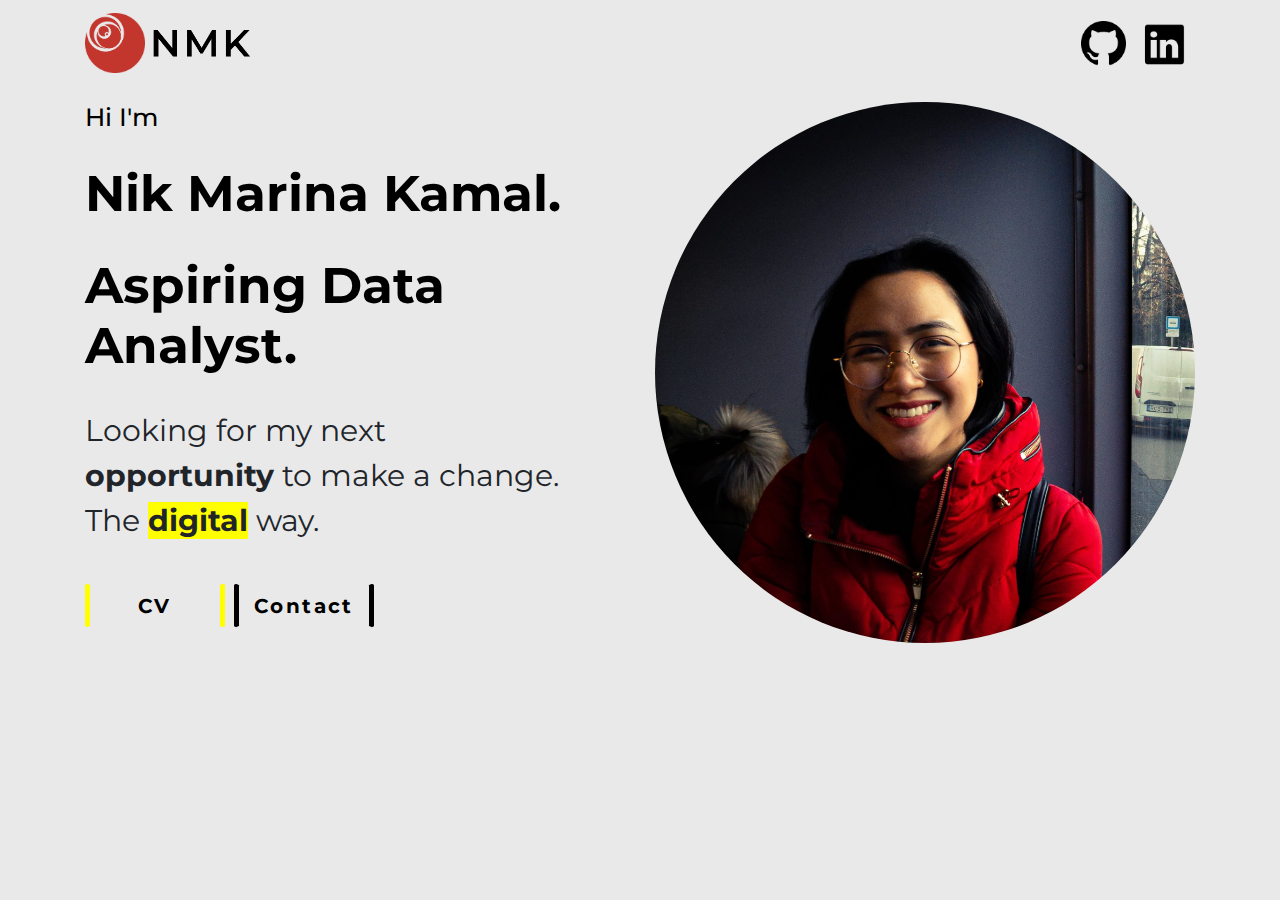
<file: old_version2/index.html>
<!DOCTYPE html>
<html lang="en">

<head>
    <!-- Google Tag Manager -->
    <script>(function (w, d, s, l, i) {
            w[l] = w[l] || []; w[l].push({
                'gtm.start':
                    new Date().getTime(), event: 'gtm.js'
            }); var f = d.getElementsByTagName(s)[0],
                j = d.createElement(s), dl = l != 'dataLayer' ? '&l=' + l : ''; j.async = true; j.src =
                    'https://www.googletagmanager.com/gtm.js?id=' + i + dl; f.parentNode.insertBefore(j, f);
        })(window, document, 'script', 'dataLayer', 'GTM-K5G6C7W');</script>
    <!-- End Google Tag Manager -->

    <!-- Global site tag (gtag.js) - Google Analytics -->
    <script async src="https://www.googletagmanager.com/gtag/js?id=UA-175476809-1"></script>
    <script>
        window.dataLayer = window.dataLayer || [];
        function gtag() { dataLayer.push(arguments); }
        gtag('js', new Date());

        gtag('config', 'UA-175476809-1');
    </script>
    <meta charset="UTF-8">
    <meta name="viewport" content="width=device-width, initial-scale=1.0 shrink-to-fit=no">
    <!-- Bootstrap CSS -->
    <link rel="stylesheet" href="https://stackpath.bootstrapcdn.com/bootstrap/4.5.2/css/bootstrap.min.css"
        integrity="sha384-JcKb8q3iqJ61gNV9KGb8thSsNjpSL0n8PARn9HuZOnIxN0hoP+VmmDGMN5t9UJ0Z" crossorigin="anonymous">
    <title> Nik Marina Kamal's Portfolio Site</title>
    <!-- Logo Image-->
    <link rel="icon" href="./Images/Group 18.png" type="image/icon type" style="background-color: #E9E9E9;">
    <!--Custom fonts for this website-->
    <link
        href="https://fonts.googleapis.com/css2?family=Montserrat:ital,wght@0,100;0,200;0,300;0,400;0,500;0,600;0,700;0,800;0,900;1,100;1,200;1,300;1,400;1,500;1,600;1,700;1,800;1,900&display=swap"
        rel="stylesheet" type="text/css">
    <!--Custom styles for this website-->
    <link href="./main2.css" rel="stylesheet">
</head>

<body data-gr-c-s-loaded="true">
    <!-- Google Tag Manager (noscript) -->
    <noscript><iframe src="https://www.googletagmanager.com/ns.html?id=GTM-K5G6C7W" height="0" width="0"
            style="display:none;visibility:hidden"></iframe></noscript>
    <!-- End Google Tag Manager (noscript) -->
    <!--Nav bar-->
    <nav class="navbar navbar-expand-lg navbar-light mx-auto" style="background-color:#E9E9E9">
        <div class="container">
            <a class="navbar-brand" href="index.html">
                <img alt="Marina Kamal Logo" src="./Images/Group 18@2x.png" width="60">
                <img alt="NMK Logo" src="./Images/NMK.png" width="100">
            </a>
            <ul class="navbar-nav ml-auto">
                <li class="nav-item">
                    <a class="nav-link" href="#"><img alt="Github" src="./Images/iconfinder_mark-github_298822.png"
                            width="45"></a>
                </li>
                <li class="nav-item">
                    <a class="nav-link" href="#"><img alt="LinkedIn" src="./Images/iconfinder_11-linkedin_104493.png"
                            width="45"></a>
                </li>
            </ul>
        </div>
    </nav>
    <!--Main Section-->
    <div class="container">
        <div class="row">
            <!-- Heading -->
            <div class="col-6 mt-3">
                <div class="row">
                    <div class="col-12">
                        <h1>Hi I'm</h1><br>
                        <h2>Nik Marina Kamal.</h2><br>
                        <h2>Aspiring Data Analyst.</h2><br>
                    </div>
                </div>
                <!-- Text-->

                <!--Description-->
                <div class="row">
                    <div class="col-12" id="text-info">
                        <p>Looking for my next <br>
                            <strong>opportunity</strong> to make a change. <br>
                            The <span style="font-weight: bold;
                            background-color: yellow;">digital</span> way.
                        </p><br>
                    </div>

                </div>
                <!--Buttons to other pages-->
                <div class="button-container">

                    <button class="button button1" onclick="window.location.href='cv-page.html';">CV</button>
                    <button class="button button2" onclick="window.location.href='contact-page.html';">Contact</button>
                </div>
            </div>
            <!-- Image -->
            <div class="col-6 mt-3">
                <img class="img-fluid" src="./Images/83080809_10222075726751765_326704310937190400_o.jpg"
                    alt="Nik Marina Kamal's Profile Picture" style="border-radius: 50%;">
            </div>
        </div>
    </div>

</body>

</html>
</file>
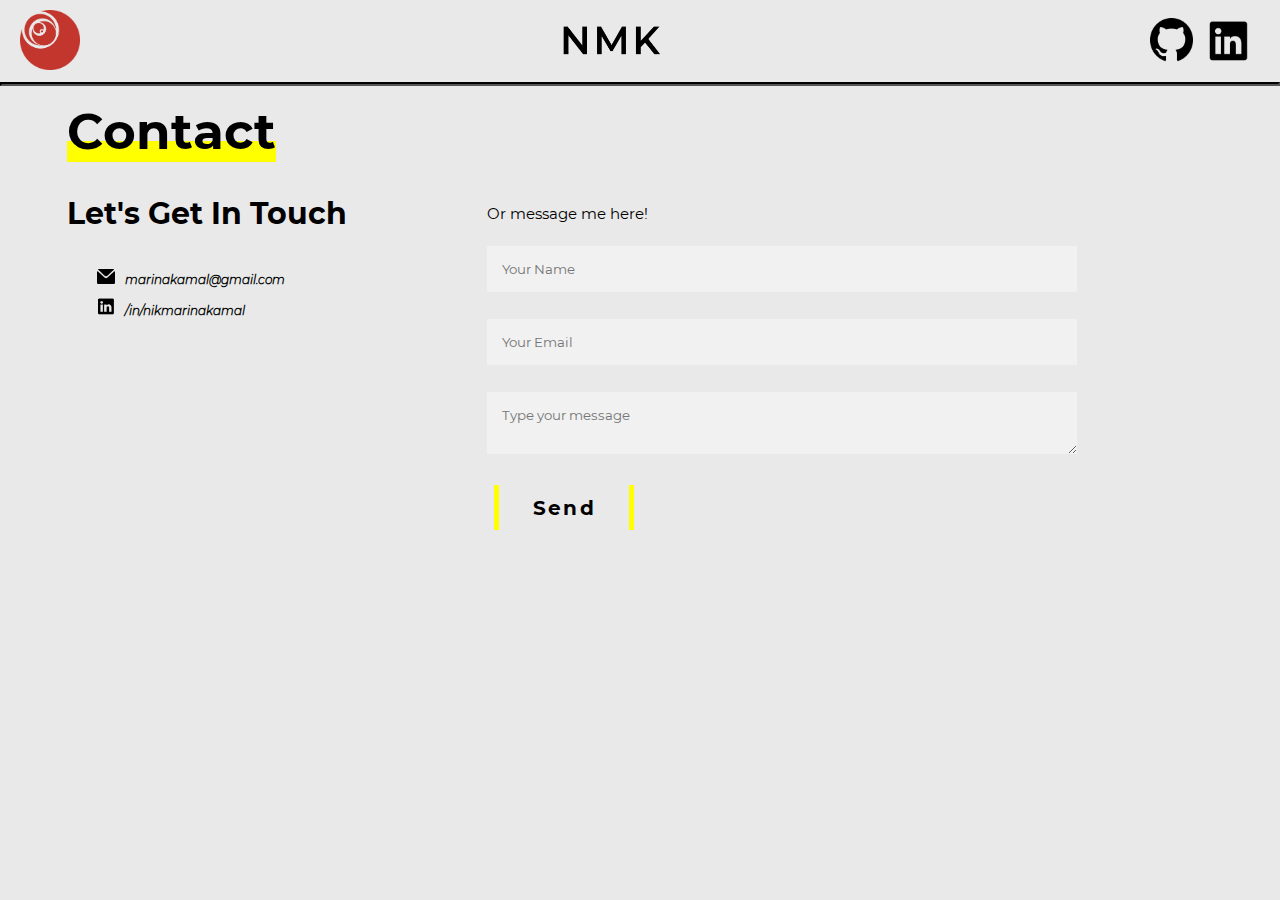
<file: Contact page.html>
<!DOCTYPE html>
<html>
    <head>
        <!-- Google Tag Manager -->
<script>(function(w,d,s,l,i){w[l]=w[l]||[];w[l].push({'gtm.start':
    new Date().getTime(),event:'gtm.js'});var f=d.getElementsByTagName(s)[0],
    j=d.createElement(s),dl=l!='dataLayer'?'&l='+l:'';j.async=true;j.src=
    'https://www.googletagmanager.com/gtm.js?id='+i+dl;f.parentNode.insertBefore(j,f);
    })(window,document,'script','dataLayer','GTM-K5G6C7W');</script>
    <!-- End Google Tag Manager -->
    <!-- Global site tag (gtag.js) - Google Analytics -->
<script async src="https://www.googletagmanager.com/gtag/js?id=UA-175476809-1"></script>
<script>
  window.dataLayer = window.dataLayer || [];
  function gtag(){dataLayer.push(arguments);}
  gtag('js', new Date());

  gtag('config', 'UA-175476809-1');
</script>

        <meta charset="utf-8"/>
        <meta name="viewport" content="width=device-width, initial-scale=1.0, maximum-scale=1.0, user-scalable=no">
        <title> Nik Marina Kamal's Portfolio Site</title>
        <link rel="icon" href= "./Images/Group 18.png" type="image/icon type" style="background-color: #E9E9E9;">
        <link href ="./main.css" rel="stylesheet" type="text/css" />
    </head>
    <header>
        <div class="container">
            <div class="logo">
                <a href="index.html">
                    <img alt="Marina Kamal Logo" src= "./Images/Group 18@2x.png">
                </a>
            </div>
        </div>   
        <nav>
            <div class="nmklogo">
                <img alt="NMK Logo" src="./Images/NMK.png">
            </div>
        </nav>
        <div class="container-sc">
            <a href="https://github.com/marinakamal" target="_blank">
            <img alt="Github" src="./Images/iconfinder_mark-github_298822.png">
            </a>
            <a href="https://www.linkedin.com/in/nikmarinakamal/" target="_blank">
            <img alt="LinkedIn" src="./Images/iconfinder_11-linkedin_104493.png">
            </a>
        </div>
    </header>
    <hr></hr>
    <body>
        <!-- Google Tag Manager (noscript) -->
<noscript><iframe src="https://www.googletagmanager.com/ns.html?id=GTM-K5G6C7W"
    height="0" width="0" style="display:none;visibility:hidden"></iframe></noscript>
    <!-- End Google Tag Manager (noscript) -->
        <p>
            <div class="container-contact">
                <div class="get-in-touch">
                    <span class="digital">Contact</span><br>
                    <span class="opp">Let's Get In Touch</span><br>
                    <div class="emaillogo">
                        <p><img src="./Images/iconfinder_black87_216458.png">marinakamal@gmail.com</p>
                    </div>                   
                    <p><img src="./Images/iconfinder_11-linkedin_104493.png">/in/nikmarinakamal</p>
                </div>
                <div class="form">
                    <p>Or message me here!</p><br>
                    <form action="https://formspree.io/xqkyjpbe" method="POST">
                        <div class="form-container">
                            <input type="hidden" name="_subject" value="Contact request from personal website"/>
                            <input type="text" name="name" placeholder="Your Name" required>
                            <input type="text" name="_replyto" placeholder="Your Email" required>
                            <textarea name="message" type="text" placeholder="Type your message" required></textarea>
                            <button type="submit">Send</button>
                        </div>
                    </form>
                </div>
            </div>

        </p>
    </body>
</html>
</file>
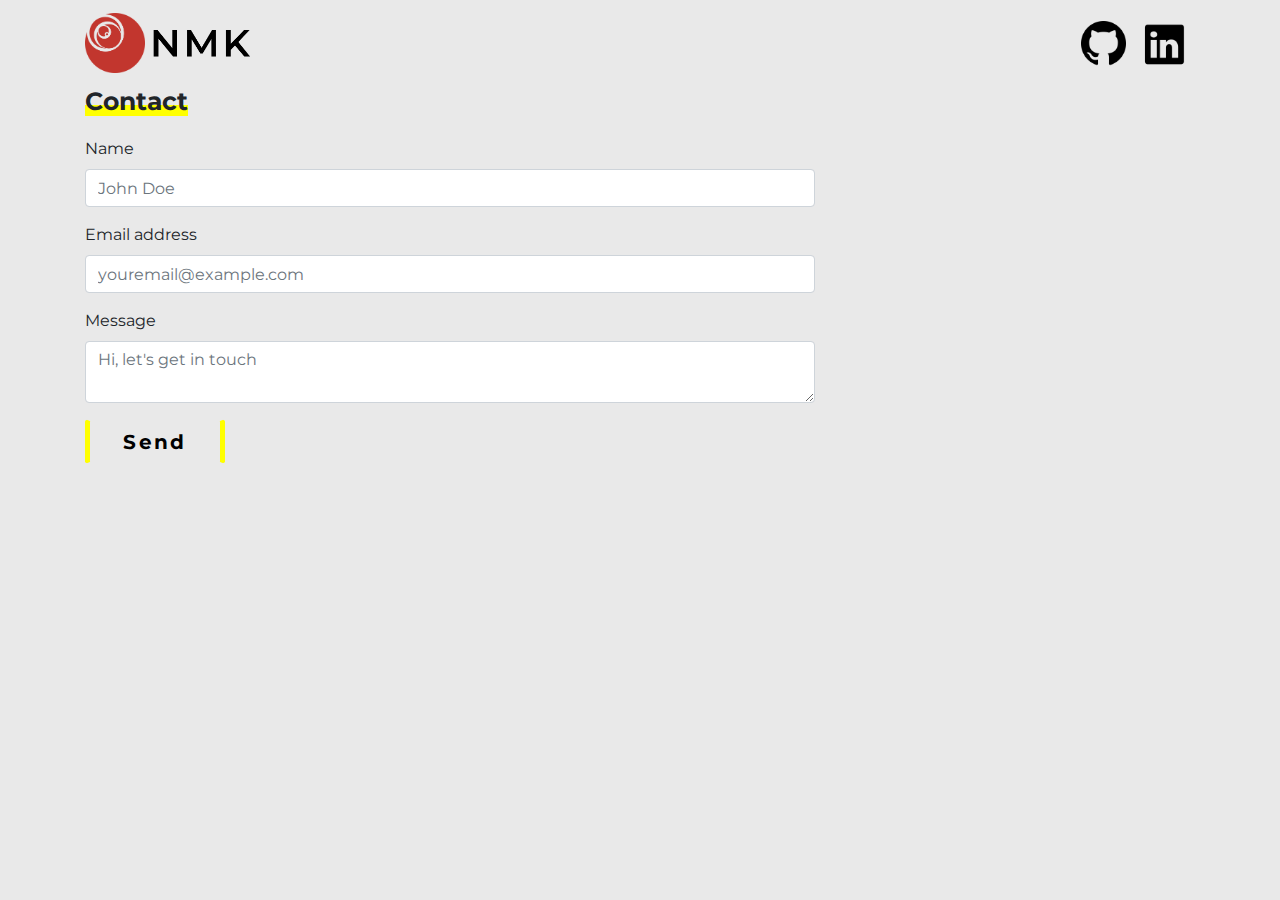
<file: contact-page.html>
<!DOCTYPE html>
<html lang="en">

<head>
    <!-- Google Tag Manager -->
    <script>(function (w, d, s, l, i) {
            w[l] = w[l] || []; w[l].push({
                'gtm.start':
                    new Date().getTime(), event: 'gtm.js'
            }); var f = d.getElementsByTagName(s)[0],
                j = d.createElement(s), dl = l != 'dataLayer' ? '&l=' + l : ''; j.async = true; j.src =
                    'https://www.googletagmanager.com/gtm.js?id=' + i + dl; f.parentNode.insertBefore(j, f);
        })(window, document, 'script', 'dataLayer', 'GTM-K5G6C7W');</script>
    <!-- End Google Tag Manager -->
    <!-- Global site tag (gtag.js) - Google Analytics -->
    <script async src="https://www.googletagmanager.com/gtag/js?id=UA-175476809-1"></script>
    <script>
        window.dataLayer = window.dataLayer || [];
        function gtag() { dataLayer.push(arguments); }
        gtag('js', new Date());

        gtag('config', 'UA-175476809-1');
    </script>
    <meta charset="UTF-8">
    <meta name="viewport" content="width=device-width, initial-scale=1.0 shrink-to-fit=no">
    <!-- Bootstrap CSS -->
    <link rel="stylesheet" href="https://stackpath.bootstrapcdn.com/bootstrap/4.5.2/css/bootstrap.min.css"
        integrity="sha384-JcKb8q3iqJ61gNV9KGb8thSsNjpSL0n8PARn9HuZOnIxN0hoP+VmmDGMN5t9UJ0Z" crossorigin="anonymous">
    <title> Nik Marina Kamal's Portfolio Site</title>
    <!-- Logo Image-->
    <link rel="icon" href="./Images/Group 18.png" type="image/icon type" style="background-color: #E9E9E9;">
    <!--Custom fonts for this website-->
    <link
        href="https://fonts.googleapis.com/css2?family=Montserrat:ital,wght@0,100;0,200;0,300;0,400;0,500;0,600;0,700;0,800;0,900;1,100;1,200;1,300;1,400;1,500;1,600;1,700;1,800;1,900&display=swap"
        rel="stylesheet" type="text/css">
    <!--Custom styles for this website-->
    <link href="./main2.css" rel="stylesheet">
</head>

<body data-gr-c-s-loaded="true">
    <!-- Google Tag Manager (noscript) -->
    <noscript><iframe src="https://www.googletagmanager.com/ns.html?id=GTM-K5G6C7W" height="0" width="0"
            style="display:none;visibility:hidden"></iframe></noscript>
    <!-- End Google Tag Manager (noscript) -->
    <!--Nav bar-->
    <nav class="navbar navbar-expand-lg navbar-light mx-auto" style="background-color:#E9E9E9">
        <div class="container">
            <a class="navbar-brand" href="index.html">
                <img alt="Marina Kamal Logo" src="./Images/Group 18@2x.png" width="60">
                <img alt="NMK Logo" src="./Images/NMK.png" width="100">
            </a>
            <ul class="navbar-nav ml-auto">
                <li class="nav-item">
                    <a class="nav-link" href="#"><img alt="Github" src="./Images/iconfinder_mark-github_298822.png"
                            width="45"></a>
                </li>
                <li class="nav-item">
                    <a class="nav-link" href="#"><img alt="LinkedIn" src="./Images/iconfinder_11-linkedin_104493.png"
                            width="45"></a>
                </li>
            </ul>
        </div>
    </nav>
    <!-- Main Section -->
    <div class="container">
        <div class="row">
            <div class="col-8">
                <div class="row">
                    <div class="col-12">
                        <h4>Contact</h4>
                        <form style="margin-top: 20px;" action="https://formspree.io/xqkyjpbe" method="POST">
                            <div class="form-group">
                                <input type="hidden" name="_subject" value="Contact request from personal website" />
                            </div>
                            <div class="form-group">
                                <label for="inputName">Name</label>
                                <input type="text" class="form-control" id="inputName" name="name"
                                    placeholder="John Doe" required>
                            </div>
                            <div class="form-group">
                                <label for="inputEmail">Email address</label>
                                <input type="email" class="form-control" id="inputEmail"
                                    placeholder="youremail@example.com" name="_replyto">
                            </div>
                            <div class="form-group">
                                <label for="textarea">Message</label>
                                <textarea name="message" class="form-control" id="textarea"
                                    placeholder="Hi, let's get in touch" required></textarea>
                            </div>
                            <button class="button button1" type="submit">Send</button>
                        </form>
                    </div>
                </div>
            </div>
        </div>
    </div>
    </div>
</body>

</html>
</file>
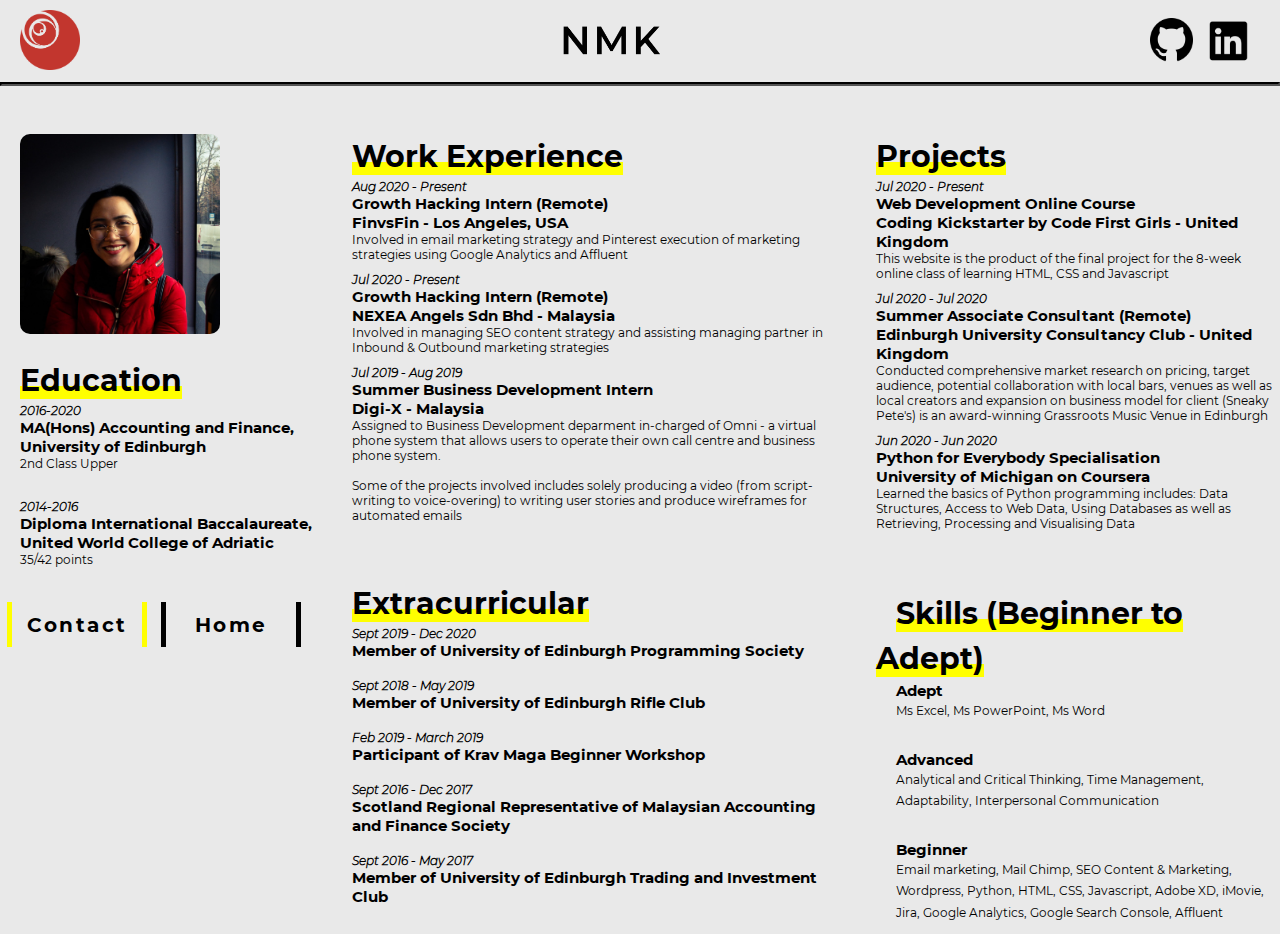
<file: CV page.html>
<!DOCTYPE html>
<html>
    <head>
        <!-- Google Tag Manager -->
<script>(function(w,d,s,l,i){w[l]=w[l]||[];w[l].push({'gtm.start':
    new Date().getTime(),event:'gtm.js'});var f=d.getElementsByTagName(s)[0],
    j=d.createElement(s),dl=l!='dataLayer'?'&l='+l:'';j.async=true;j.src=
    'https://www.googletagmanager.com/gtm.js?id='+i+dl;f.parentNode.insertBefore(j,f);
    })(window,document,'script','dataLayer','GTM-K5G6C7W');</script>
    <!-- End Google Tag Manager -->
    <!-- Global site tag (gtag.js) - Google Analytics -->
<script async src="https://www.googletagmanager.com/gtag/js?id=UA-175476809-1"></script>
<script>
  window.dataLayer = window.dataLayer || [];
  function gtag(){dataLayer.push(arguments);}
  gtag('js', new Date());

  gtag('config', 'UA-175476809-1');
</script>

        <meta charset="utf-8"/>
        <meta name="viewport" content="width=device-width, initial-scale=1.0, maximum-scale=1.0, user-scalable=no">
        <title> Nik Marina Kamal's Portfolio Site</title>
        <link rel="icon" href= "./Images/Group 18.png" type="image/icon type" style="background-color: #E9E9E9;">
        <link href ="./main.css" rel="stylesheet" type="text/css" />
    </head>
    <header>
        <div class="container">
            <div class="logo">
                <a href="index.html">
                    <img alt="Marina Kamal Logo" src= "./Images/Group 18@2x.png">
                </a>
            </div>
        </div>   
        <nav>
            <div class="nmklogo">
                <img alt="NMK Logo" src="./Images/NMK.png">
            </div>
        </nav>
        <div class="container-sc">
            <a href="https://github.com/marinakamal" target="_blank">
            <img alt="Github" src="./Images/iconfinder_mark-github_298822.png">
            </a>
            <a href="https://www.linkedin.com/in/nikmarinakamal/" target="_blank">
            <img alt="LinkedIn" src="./Images/iconfinder_11-linkedin_104493.png">
            </a>
        </div>
    </header>
    <hr></hr>
    <body>
        <!-- Google Tag Manager (noscript) -->
<noscript><iframe src="https://www.googletagmanager.com/ns.html?id=GTM-K5G6C7W"
    height="0" width="0" style="display:none;visibility:hidden"></iframe></noscript>
    <!-- End Google Tag Manager (noscript) -->
       <p>
            <div class="container-cv">
                <div class="row-1">
                    <img src = "./Images/83080809_10222075726751765_326704310937190400_o.jpg" alt="Profile_picture">
                    <div class="education">
                        <span class="digital">Education</span><br>
                        <p>2016-2020</p>
                        <h4>MA(Hons) Accounting and Finance,<br> University of Edinburgh</h4>
                        <div class="desc">2nd Class Upper</div><br>
                        <p>2014-2016</p>
                        <h4>Diploma International Baccalaureate,<br>United World College of Adriatic</h4>
                        <div class="desc">35/42 points</div>
                    </div>
                    <div class="container-button">
                        <button class="button button1" onclick="window.location.href='Contact page.html';">Contact</button>
                        <button class="button button2" onclick="window.location.href='index.html';">Home</button>
                    </div>
                 </div>
                 <div class="row-2">
                    <div class="workexp">
                        <span class="digital">Work Experience</span><br>
                        <p>Aug 2020 - Present</p>
                        <h4>Growth Hacking Intern (Remote)<br>FinvsFin - Los Angeles, USA</h4>
                        <div class ="desc">Involved in email marketing strategy and Pinterest execution of marketing strategies using Google Analytics and Affluent</div>
                        <p>Jul 2020 - Present</p>
                        <h4>Growth Hacking Intern (Remote) <br>NEXEA Angels Sdn Bhd - Malaysia</h4>
                        <div class="desc">Involved in managing SEO content strategy and assisting managing partner in Inbound & Outbound marketing strategies
                        </div>
                        <p>Jul 2019 - Aug 2019</p>
                        <h4>Summer Business Development Intern<br> Digi-X - Malaysia</h4>
                        <div class ="desc">Assigned to Business Development deparment in-charged of Omni - a virtual phone system that allows users to operate their own call centre and business phone system.
                                <br><br>Some of the projects involved includes solely producing a video (from script-writing to voice-overing) to writing user stories and produce wireframes for automated emails
                        </div>
                    </div>
                </div>
                <div class="row-3">
                    <div class="projects">
                        <span class="digital">Projects</span><br>
                        <p>Jul 2020 - Present</p>
                        <h4>Web Development Online Course<br>Coding Kickstarter by Code First Girls - United Kingdom</h4>
                        <div class="desc">This website is the product of the final project for the 8-week online class of learning HTML, CSS and Javascript
                        </div>
                        <p>Jul 2020 - Jul 2020</p>
                        <h4>Summer Associate Consultant (Remote) <br>Edinburgh University Consultancy Club - United Kingdom</h4>
                        <div class = "desc">Conducted comprehensive market research on pricing, target audience, potential collaboration with local bars, venues as well as local creators and expansion on business model for client (Sneaky Pete's) is an award-winning Grassroots Music Venue in Edinburgh
                        </div>
                        <p>Jun 2020 - Jun 2020</p>
                        <h4>Python for Everybody Specialisation <br> University of Michigan on Coursera</h4>
                        <div class = "desc">Learned the basics of Python programming includes: Data Structures, Access to Web Data, Using Databases as well as Retrieving, Processing and Visualising Data
                        </div>
                    </div>
                </div>
                <div class="row-4">
                    <div class="extracurricular">
                        <span class="digital">Extracurricular</span><br>
                        <p>Sept 2019 - Dec 2020</p>
                        <h4>Member of University of Edinburgh Programming Society</h4><br>
                        <p>Sept 2018 - May 2019</p>
                        <h4>Member of University of Edinburgh Rifle Club </h4><br>
                        <p>Feb 2019 - March 2019</p>
                        <h4>Participant of Krav Maga Beginner Workshop </h4><br>
                        <p>Sept 2016 - Dec 2017</p>
                        <h4>Scotland Regional Representative of Malaysian Accounting and Finance Society</h4><br>
                        <p>Sept 2016 - May 2017</p>
                        <h4>Member of University of Edinburgh Trading and Investment Club</h4>
                    </div>
                </div>
                <div class = "row-5">
                    <div class="skills">
                        <span class="digital">Skills (Beginner to Adept)</span><br>
                        <h4>Adept</h4>
                        <p class = "desc">Ms Excel, Ms PowerPoint, Ms Word</p><br>
                        <h4>Advanced</h4>
                        <p class = "desc">Analytical and Critical Thinking, Time Management, Adaptability, Interpersonal Communication</p><br>
                        <h4>Beginner</h4>
                        <p class = "desc">Email marketing, Mail Chimp, SEO Content & Marketing, Wordpress, Python, HTML, CSS, Javascript, Adobe XD, iMovie, Jira, Google Analytics, Google Search Console, Affluent</p>
                        </ul>
                    </div>
                </div>
            </div>
        </p>
    </body>
</html>
</file>
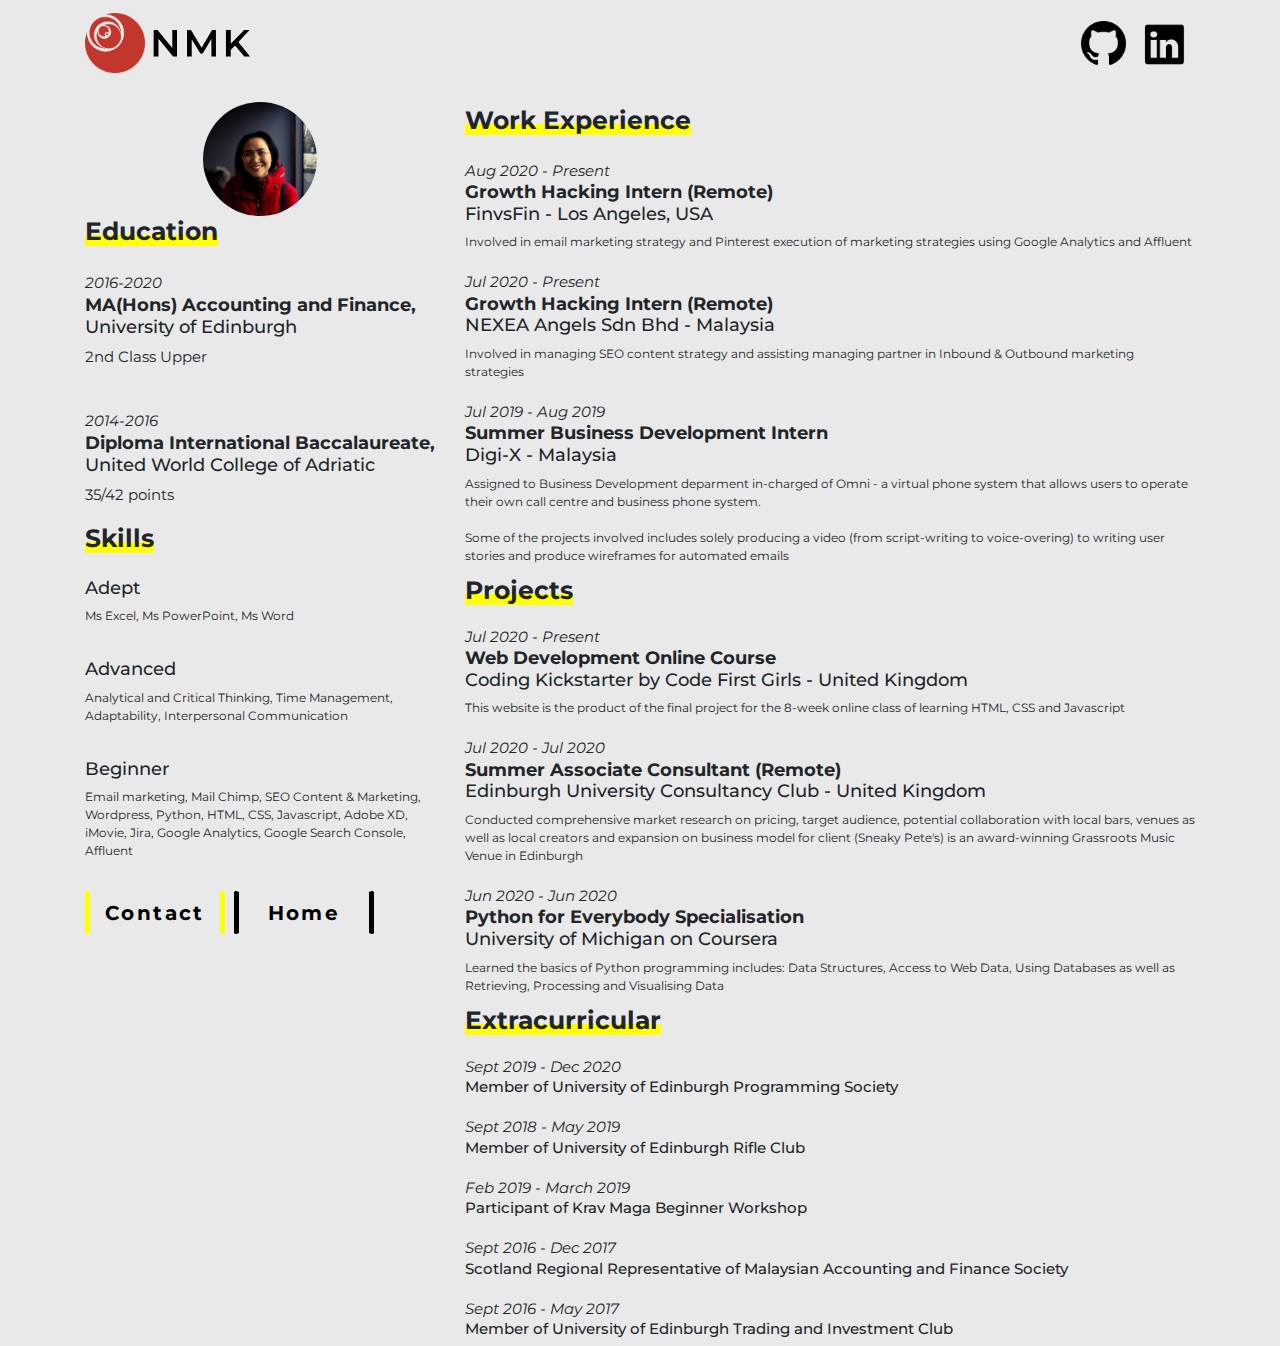
<file: cv-page.html>
<!DOCTYPE html>
<html lang="en">

<head>
    <!-- Google Tag Manager -->
    <script>(function (w, d, s, l, i) {
            w[l] = w[l] || []; w[l].push({
                'gtm.start':
                    new Date().getTime(), event: 'gtm.js'
            }); var f = d.getElementsByTagName(s)[0],
                j = d.createElement(s), dl = l != 'dataLayer' ? '&l=' + l : ''; j.async = true; j.src =
                    'https://www.googletagmanager.com/gtm.js?id=' + i + dl; f.parentNode.insertBefore(j, f);
        })(window, document, 'script', 'dataLayer', 'GTM-K5G6C7W');</script>
    <!-- End Google Tag Manager -->
    <!-- Global site tag (gtag.js) - Google Analytics -->
    <script async src="https://www.googletagmanager.com/gtag/js?id=UA-175476809-1"></script>
    <script>
        window.dataLayer = window.dataLayer || [];
        function gtag() { dataLayer.push(arguments); }
        gtag('js', new Date());

        gtag('config', 'UA-175476809-1');
    </script>
    <meta charset="UTF-8">
    <meta name="viewport" content="width=device-width, initial-scale=1.0 shrink-to-fit=no">
    <!-- Bootstrap CSS -->
    <link rel="stylesheet" href="https://stackpath.bootstrapcdn.com/bootstrap/4.5.2/css/bootstrap.min.css"
        integrity="sha384-JcKb8q3iqJ61gNV9KGb8thSsNjpSL0n8PARn9HuZOnIxN0hoP+VmmDGMN5t9UJ0Z" crossorigin="anonymous">
    <title> Nik Marina Kamal's Portfolio Site</title>
    <!-- Logo Image-->
    <link rel="icon" href="./Images/Group 18.png" type="image/icon type" style="background-color: #E9E9E9;">
    <!--Custom fonts for this website-->
    <link
        href="https://fonts.googleapis.com/css2?family=Montserrat:ital,wght@0,100;0,200;0,300;0,400;0,500;0,600;0,700;0,800;0,900;1,100;1,200;1,300;1,400;1,500;1,600;1,700;1,800;1,900&display=swap"
        rel="stylesheet" type="text/css">
    <!--Custom styles for this website-->
    <link href="./main2.css" rel="stylesheet">
</head>

<body data-gr-c-s-loaded="true">
    <!-- Google Tag Manager (noscript) -->
    <noscript><iframe src="https://www.googletagmanager.com/ns.html?id=GTM-K5G6C7W" height="0" width="0"
            style="display:none;visibility:hidden"></iframe></noscript>
    <!-- End Google Tag Manager (noscript) -->
    <!--Nav bar-->
    <nav class="navbar navbar-expand-lg navbar-light mx-auto" style="background-color:#E9E9E9">
        <div class="container">
            <a class="navbar-brand" href="index.html">
                <img alt="Marina Kamal Logo" src="./Images/Group 18@2x.png" width="60">
                <img alt="NMK Logo" src="./Images/NMK.png" width="100">
            </a>
            <ul class="navbar-nav ml-auto">
                <li class="nav-item">
                    <a class="nav-link" href="#"><img alt="Github" src="./Images/iconfinder_mark-github_298822.png"
                            width="45"></a>
                </li>
                <li class="nav-item">
                    <a class="nav-link" href="#"><img alt="LinkedIn" src="./Images/iconfinder_11-linkedin_104493.png"
                            width="45"></a>
                </li>
            </ul>
        </div>
    </nav>
    <!--Main Section-->
    <div class="container">
        <!-- Profile Picture -->
        <div class="row">
            <div class="col-4 mt-3">
                <div class="row">
                    <div class="col-12"></div>
                    <img class="img-fluid mx-auto" src="./Images/83080809_10222075726751765_326704310937190400_o.jpg"
                        alt="Nik Marina Kamal's Profile Picture" style="border-radius: 50%; width:30%;"><br>
                </div>
                <!-- Education -->
                <div class="row">
                    <div class="col-12">
                        <h4>Education</h4>
                        <br><br>
                        <span style="font-size:15px;"><i>2016-2020</i></span>
                        <h5 class="exp-title"><strong>MA(Hons) Accounting and Finance,</strong><br> University of
                            Edinburgh</h5>
                        <p style="font-size: 15px;">2nd Class Upper</p><br>
                        <span style="font-size:15px;"><i>2014-2016</i></span>
                        <h5 class="exp-title"><strong>Diploma International Baccalaureate,</strong><br>United World
                            College of Adriatic
                        </h5>
                        <p style="font-size: 15px;">35/42 points</p>
                    </div>
                </div>
                <!-- Skills -->
                <div class="row">
                    <div class="col-12">
                        <h4>Skills</h4>
                        <br><br>
                        <h5 class="exp-title">Adept</h5>
                        <p class="desc">Ms Excel, Ms PowerPoint, Ms Word</p><br>
                        <h5 class="exp-title">Advanced</h5>
                        <p class="desc">Analytical and Critical Thinking, Time Management, Adaptability, Interpersonal
                            Communication</p><br>
                        <h5 class="exp-title">Beginner</h5>
                        <p class="desc">Email marketing, Mail Chimp, SEO Content & Marketing, Wordpress, Python, HTML,
                            CSS, Javascript, Adobe XD, iMovie, Jira, Google Analytics, Google Search Console, Affluent
                        </p>
                    </div>
                </div>
                <div class="row">
                    <div class="col-12">
                        <div class="button-container" style="margin-top: 20px;">

                            <button class="button button1"
                                onclick="window.location.href='contact-page2.html';">Contact</button>
                            <button class="button button2" onclick="window.location.href='index.html';">Home</button>
                        </div>
                    </div>
                </div>
            </div>
            <div class="col-8 mt-3">
                <!-- Work Experience -->
                <div class="row">
                    <div class="col-12">
                        <span class="highlight">Work Experience</span>
                        <br>
                        <p class="experience-date">Aug 2020 - Present</p>
                        <h5 class="exp-title"><strong>Growth Hacking Intern (Remote)</strong><br>FinvsFin - Los Angeles,
                            USA</h4>
                            <div class="desc">Involved in email marketing strategy and Pinterest execution of marketing
                                strategies using Google Analytics and Affluent</div>
                            <p class="experience-date">Jul 2020 - Present</p>
                            <h5 class="exp-title"><strong>Growth Hacking Intern (Remote) </strong><br>NEXEA Angels Sdn
                                Bhd -
                                Malaysia</h4>
                                <div class="desc">Involved in managing SEO content strategy and assisting managing
                                    partner in
                                    Inbound & Outbound marketing strategies
                                </div>
                                <p class="experience-date">Jul 2019 - Aug 2019</p>
                                <h5 class="exp-title"><strong>Summer Business Development Intern</strong><br> Digi-X -
                                    Malaysia
                                    </h4>
                                    <div class="desc">Assigned to Business Development deparment in-charged of Omni - a
                                        virtual
                                        phone system that allows users to operate their own call centre and business
                                        phone system.
                                        <br><br>Some of the projects involved includes solely producing a video (from
                                        script-writing
                                        to voice-overing) to writing user stories and produce wireframes for automated
                                        emails
                                    </div>
                    </div>
                </div>
                <!-- Projects -->
                <div class="row">
                    <div class="col-12">
                        <h4>Projects</h4>
                        <br>
                        <p class="experience-date">Jul 2020 - Present</p>
                        <h5 class="exp-title"><strong>Web Development Online Course</strong><br>Coding Kickstarter by
                            Code First Girls -
                            United Kingdom
                        </h5>
                        <div class="desc">This website is the product of the final project for the 8-week online class
                            of learning HTML, CSS and Javascript
                        </div>
                        <p class="experience-date">Jul 2020 - Jul 2020</p>
                        <h5 class="exp-title"><strong>Summer Associate Consultant (Remote) </strong><br>Edinburgh
                            University Consultancy
                            Club - United
                            Kingdom</h5>
                        <div class="desc">Conducted comprehensive market research on pricing, target audience, potential
                            collaboration with local bars, venues as well as local creators and expansion on business
                            model for client (Sneaky Pete's) is an award-winning Grassroots Music Venue in Edinburgh
                        </div>
                        <p class="experience-date">Jun 2020 - Jun 2020</p>
                        <h5 class="exp-title"><strong>Python for Everybody Specialisation </strong><br> University of
                            Michigan on
                            Coursera</h5>
                        <div class="desc">Learned the basics of Python programming includes: Data Structures, Access to
                            Web Data, Using Databases as well as Retrieving, Processing and Visualising Data
                        </div>
                    </div>
                </div>
                <!-- Extracurricular -->
                <div class="row">
                    <div class="col-12">
                        <h4>Extracurricular</h4>
                        <br>
                        <p class="experience-date">Sept 2019 - Dec 2020</p>
                        <h5 class="exp-title" style="font-size: 15px;">Member of University of Edinburgh Programming
                            Society</h5>
                        <p class="experience-date">Sept 2018 - May 2019</p>
                        <h5 class="exp-title" style="font-size: 15px;">Member of University of Edinburgh Rifle Club
                        </h5>
                        <p class="experience-date">Feb 2019 - March 2019</p>
                        <h5 class="exp-title" style="font-size: 15px;">Participant of Krav Maga Beginner Workshop </h5>
                        <p class="experience-date">Sept 2016 - Dec 2017</p>
                        <h5 class="exp-title" style="font-size: 15px;">Scotland Regional Representative of Malaysian
                            Accounting and Finance
                            Society</h5>
                        <p class="experience-date">Sept 2016 - May 2017</p>
                        <h5 class="exp-title" style="font-size: 15px;">Member of University of Edinburgh Trading and
                            Investment Club</h5>
                    </div>

                </div>
            </div>
        </div>
    </div>
    </div>
</file>
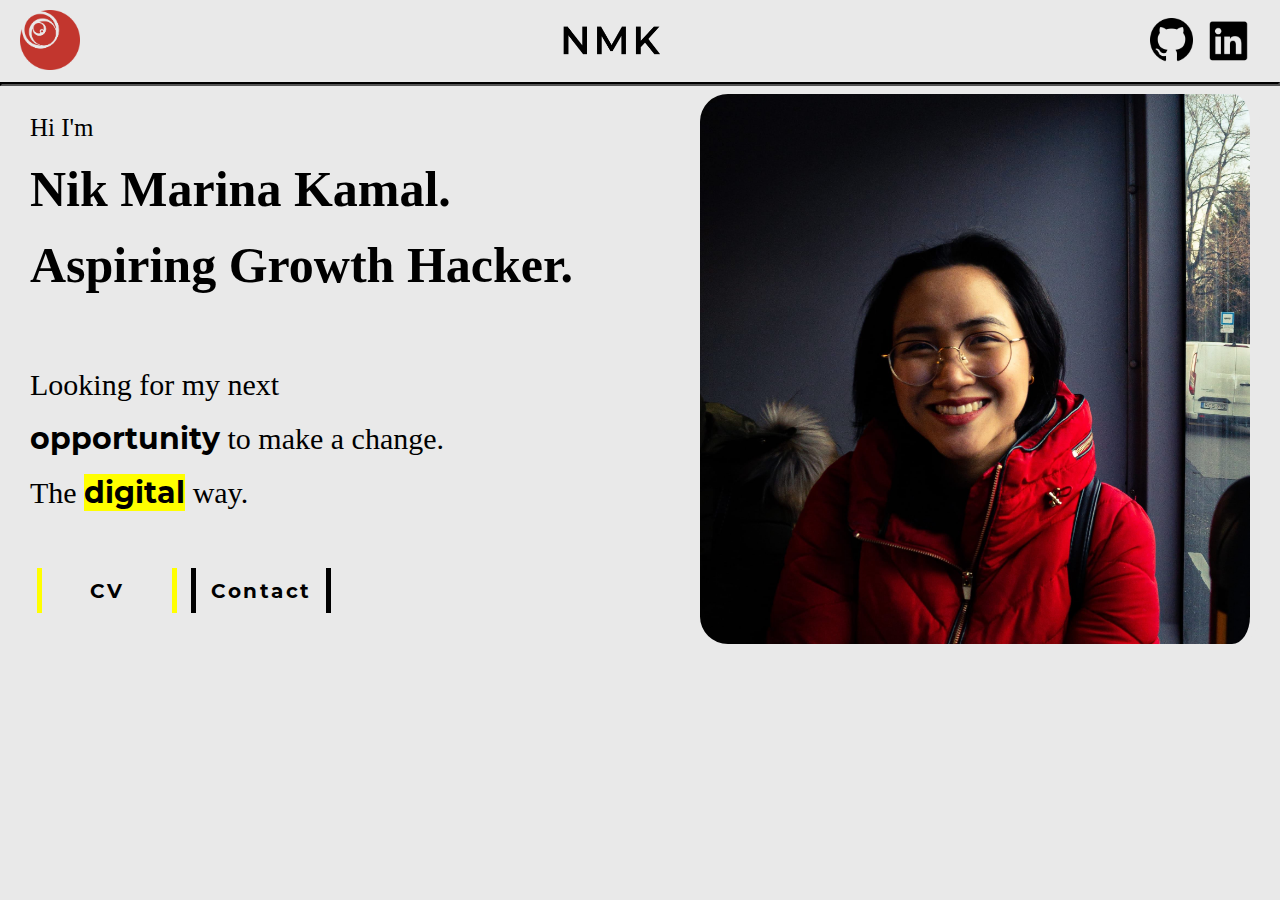
<file: Landing page.html>
<!DOCTYPE html>
<html>
    <head>
        <meta charset="utf-8"/>
        <meta name="viewport" content="width=device-width, initial-scale=1.0">
        <title> Nik Marina Kamal's Portfolio Site</title>
        <link rel="icon" href= "Group 18.png" type="image/icon type" style="background-color: #E9E9E9;">
        <link href ="./main.css" rel="stylesheet" type="text/css" />
    </head>
    <header>
        <div class="container">
            <div class="logo">
                <a href="index.html">
                    <img alt="Marina Kamal Logo" src= "./Images/Group 18@2x.png">
                </a>
            </div>
        </div>   
        <nav>
            <div class="nmklogo">
                <img alt="NMK Logo" src="./Images/NMK.png">
            </div>
        </nav>
        <div class="container-sc">
            <a href="https://github.com/marinakamal" target="_blank">
            <img alt="Github" src="./Images/iconfinder_mark-github_298822.png">
            </a>
            <a href="https://www.linkedin.com/in/nikmarinakamal/" target="_black">
            <img alt="LinkedIn" src="./Images/iconfinder_11-linkedin_104493.png">
            </a>
        </div>
    </header>
    <hr></hr>
    <body>
        <p>
            <div class="container-2">
                <div class="text">
                    <h1>Hi I'm</h1><br>
                    <h2>Nik Marina Kamal.</h2><br>
                    <h2>Aspiring Growth Hacker.</h2><br>
                </div>
                <div class="text-info">
                    <p class="big">Looking for my next <br>
                        <span class="opp">opportunity</span> to make a change. <br>
                        The <span class="digital">digital</span> way.
                    </p><br>
                    <div class="container-button">
                        <button class="button button1" onclick="window.location.href='CV page.html';">CV</button>
                        <button class="button button2" onclick="window.location.href='Contact page.html';">Contact</button>
                    </div>
                </div>
                <div class= "container-img">
                    <img src="./Images/83080809_10222075726751765_326704310937190400_o.jpg" alt="Nik Marina Kamal's Profile Picture">
                </div>
            </div>  
        </p>
    </body>
</html>
</file>
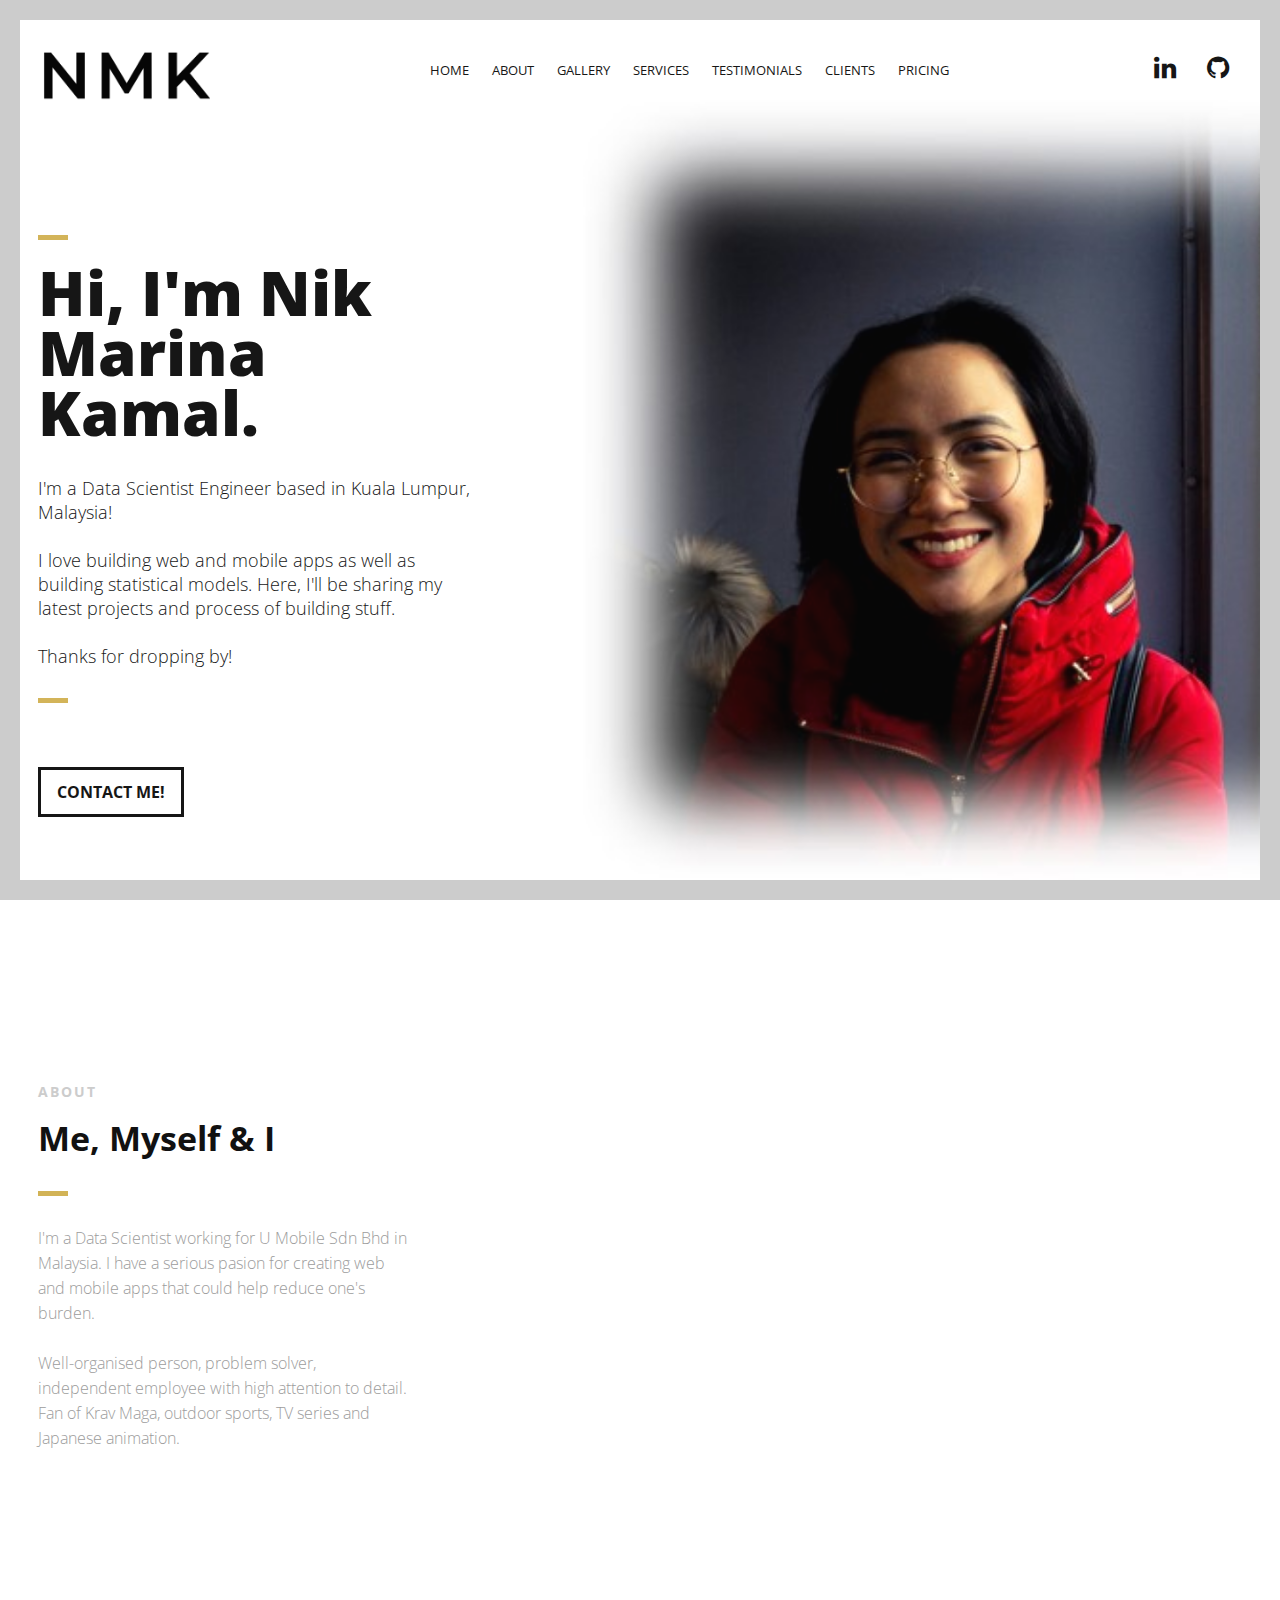
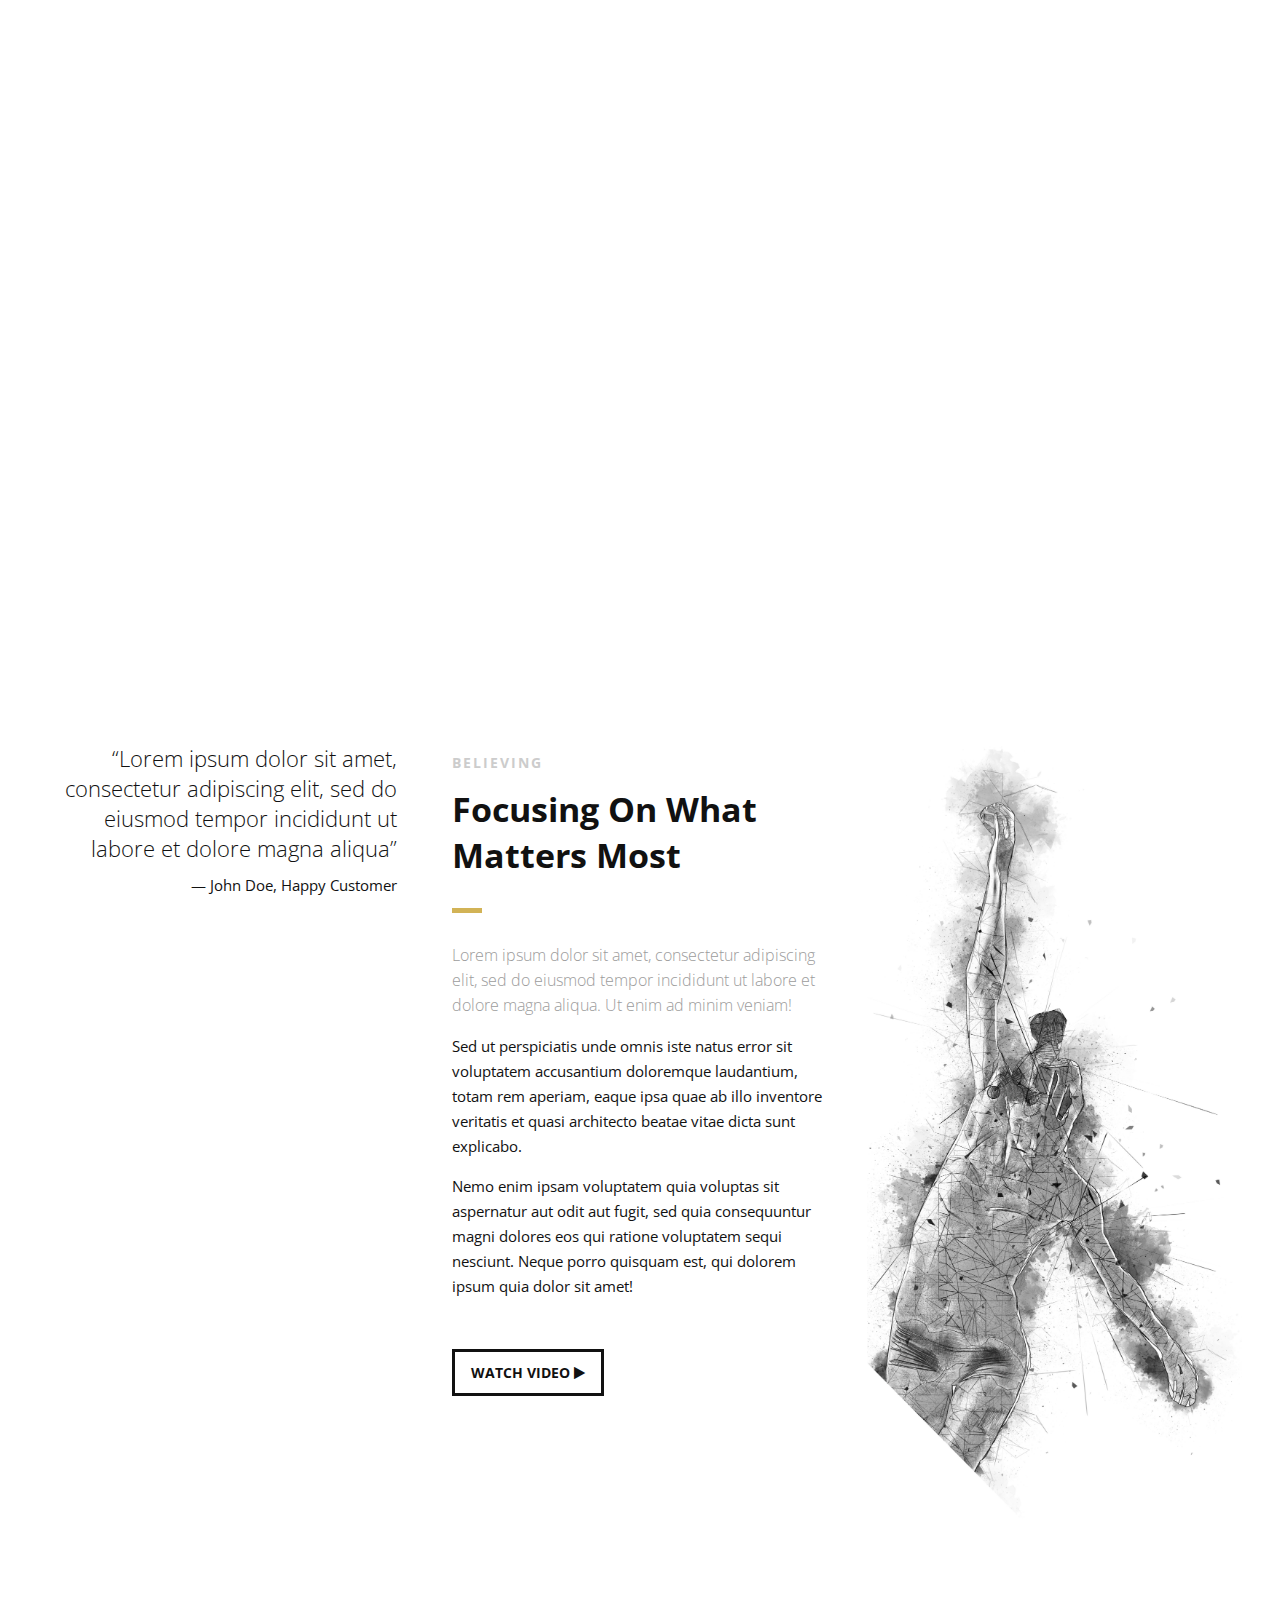
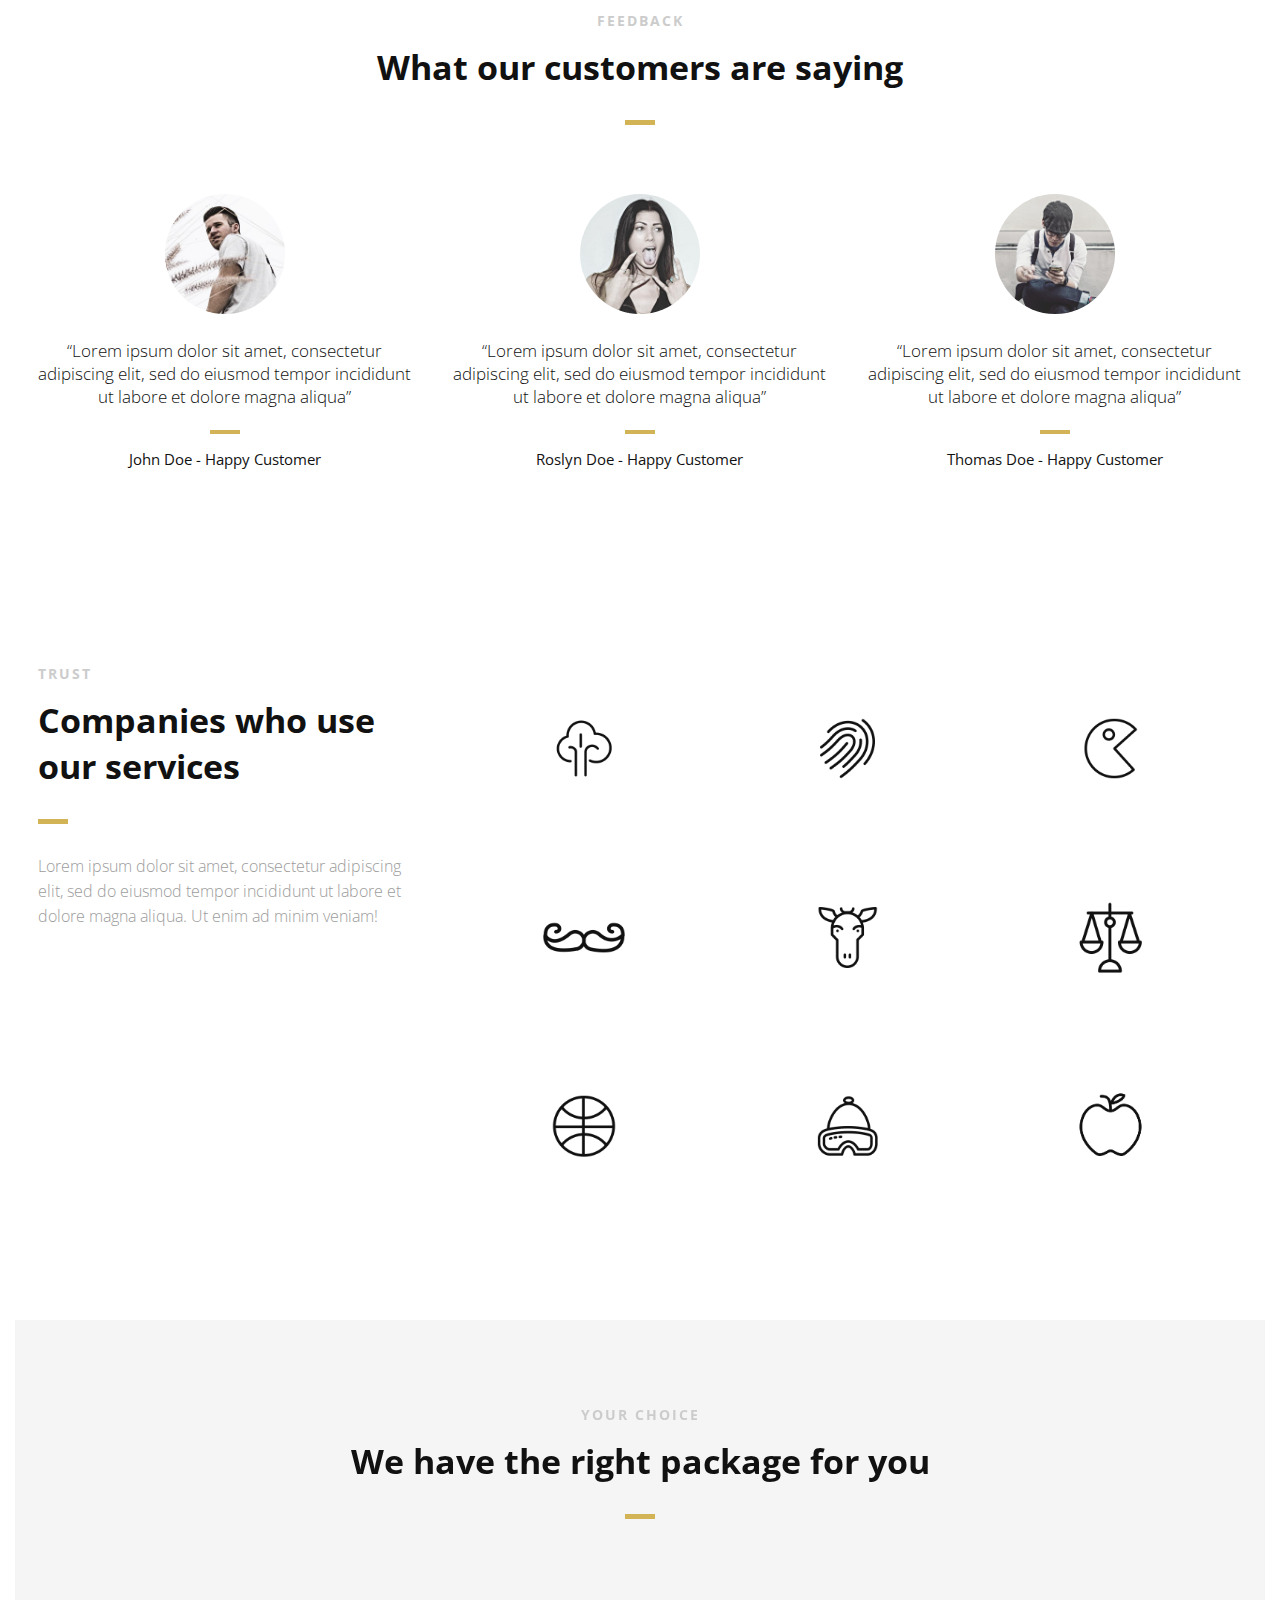
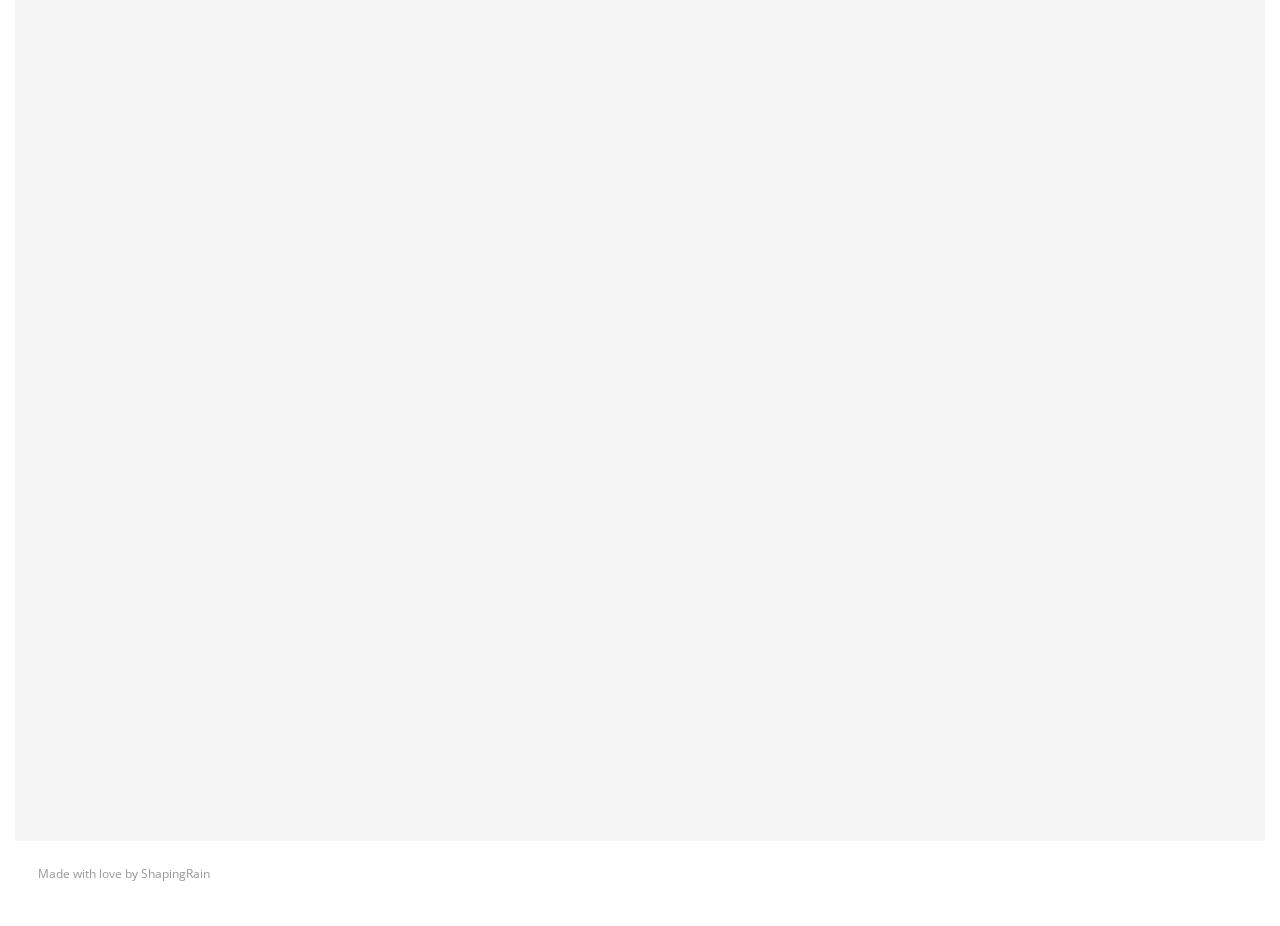
<file: new_version/index2.html>
<!DOCTYPE html>
<html>

<head lang="en">
    <meta charset="UTF-8">

    <!--Page Title-->
    <title>Data Scientist | Nik Marina K.</title>

    <!--Meta Keywords and Description-->
    <meta name="keywords" content="">
    <meta name="description" content="">
    <meta name="viewport" content="width=device-width, initial-scale=1.0, user-scalable=no" />

    <!--Favicon-->
    <link rel="shortcut icon" href="images/Group9@2x.png" title="NMK" />

    <!-- Main CSS Files -->
    <link rel="stylesheet" href="css/style.css">

    <!-- Namari Color CSS -->
    <link rel="stylesheet" href="css/namari-color.css">

    <!--Icon Fonts - Font Awesome Icons-->
    <link rel="stylesheet" href="css/font-awesome.min.css">

    <!-- Animate CSS-->
    <link href="css/animate.css" rel="stylesheet" type="text/css">

    <!--Google Webfonts-->
    <link href='https://fonts.googleapis.com/css?family=Open+Sans:400,300,600,700,800' rel='stylesheet' type='text/css'>
</head>

<body>

    <!-- Preloader -->
    <div id="preloader">
        <div id="status" class="la-ball-triangle-path">
            <div></div>
            <div></div>
            <div></div>
        </div>
    </div>
    <!--End of Preloader-->

    <div class="page-border" data-wow-duration="0.7s" data-wow-delay="0.2s">
        <div class="top-border wow fadeInDown animated" style="visibility: visible; animation-name: fadeInDown;"></div>
        <div class="right-border wow fadeInRight animated" style="visibility: visible; animation-name: fadeInRight;">
        </div>
        <div class="bottom-border wow fadeInUp animated" style="visibility: visible; animation-name: fadeInUp;"></div>
        <div class="left-border wow fadeInLeft animated" style="visibility: visible; animation-name: fadeInLeft;"></div>
    </div>

    <div id="wrapper">

        <header id="banner" class="scrollto clearfix" data-enllax-ratio=".5">
            <div id="header" class="nav-collapse">
                <div class="row clearfix">
                    <div class="col-1">

                        <!--Logo-->
                        <div id="logo">

                            <!--Logo that is shown on the banner-->
                            <img src="images/NMK@2x.png" id="banner-logo" alt="Landing Page" />
                            <!--End of Banner Logo-->

                            <!--The Logo that is shown on the sticky Navigation Bar-->
                            <img src="images/NMK@2x.png" id="navigation-logo" alt="Landing Page" />
                            <!--End of Navigation Logo-->

                        </div>
                        <!--End of Logo-->

                        <aside>

                            <!--Social Icons in Header-->
                            <ul class="social-icons">
                                <!--<li>
                                    <a target="_blank" title="Facebook" href="https://www.facebook.com/username">
                                        <i class="fa fa-facebook fa-1x"></i><span>Facebook</span>
                                    </a>
                                </li>-
                                <li>
                                    <a target="_blank" title="Google+" href="http://google.com/+username">
                                        <i class="fa fa-google-plus fa-1x"></i><span>Google+</span>
                                    </a>
                                </li>
                                <li>
                                    <a target="_blank" title="Twitter" href="http://www.twitter.com/username">
                                        <i class="fa fa-twitter fa-1x"></i><span>Twitter</span>
                                    </a>
                                </li>
                                <li>
                                    <a target="_blank" title="Instagram" href="http://www.instagram.com/username">
                                        <i class="fa fa-instagram fa-1x"></i><span>Instagram</span>
                                    </a>
                                </li>
                                <li>
                                    <a target="_blank" title="behance" href="http://www.behance.net">
                                        <i class="fa fa-behance fa-1x"></i><span>Behance</span>
                                    </a>
                                </li>-->
                                <li>
                                    <a target="_blank" title="LinkedIn"
                                        href="https://www.linkedin.com/in/nikmarinakamal/">
                                        <i class="fa fa-linkedin fa-2x"></i><span>LinkedIn</span>
                                    </a>
                                </li>
                                <li>
                                    <a target="_blank" title="Github" href="https://github.com/marinakamal">
                                        <i class="fa fa-github fa-2x"></i><span>Github</span>
                                    </a>
                                </li>
                            </ul>
                            <!--End of Social Icons in Header-->

                        </aside>

                        <!--Main Navigation-->
                        <nav id="nav-main">
                            <ul>
                                <li>
                                    <a href="#banner">Home</a>
                                </li>
                                <li>
                                    <a href="#about">About</a>
                                </li>
                                <li>
                                    <a href="#gallery">Gallery</a>
                                </li>
                                <li>
                                    <a href="#services">Services</a>
                                </li>
                                <li>
                                    <a href="#testimonials">Testimonials</a>
                                </li>
                                <li>
                                    <a href="#clients">Clients</a>
                                </li>
                                <li>
                                    <a href="#pricing">Pricing</a>
                                </li>
                            </ul>
                        </nav>
                        <!--End of Main Navigation-->

                        <div id="nav-trigger"><span></span></div>
                        <nav id="nav-mobile"></nav>

                    </div>
                </div>
            </div>
            <!--End of Header-->

            <!--Banner Content-->
            <div id="banner-content" class="row clearfix">

                <div class="col-38">

                    <div class="section-heading">
                        <h1>Hi, I'm Nik Marina Kamal.</h1>
                        <h2>I'm a Data Scientist Engineer based in Kuala Lumpur, Malaysia!<br></br>
                            I love building web and mobile apps as well as building statistical models.
                            Here, I'll be sharing my latest projects and process of building stuff.
                            <br></br>Thanks for dropping by!
                        </h2>
                    </div>

                    <!--Call to Action-->
                    <a href="#" class="button">CONTACT ME!</a>
                    <!--End Call to Action-->

                </div>

            </div>
            <!--End of Row-->
        </header>

        <!--Main Content Area-->
        <main id="content">

            <!--Introduction-->
            <section id="about" class="introduction scrollto">

                <div class="row clearfix">

                    <div class="col-3">
                        <div class="section-heading">
                            <h3>ABOUT</h3>
                            <h2 class="section-title">Me, Myself & I</h2>
                            <p class="section-subtitle">I'm a Data Scientist working for U Mobile Sdn Bhd in Malaysia.
                                I have a serious pasion for creating web and mobile apps
                                that could help reduce one's burden. <br></br>
                                Well-organised person, problem solver, independent employee with high attention to
                                detail.
                                Fan of Krav Maga, outdoor sports, TV series and Japanese animation.
                            </p>
                        </div>

                    </div>

                    <div class="col-2-3">

                        <!--Icon Block-->
                        <div class="col-2 icon-block icon-top wow fadeInUp" data-wow-delay="0.1s">
                            <!--Icon-->
                            <div class="icon">
                                <i class="fa fa-html5 fa-2x"></i>
                            </div>
                            <!--Icon Block Description-->
                            <div class="icon-block-description">
                                <h4>HTML5 &amp; CSS3</h4>
                                <p>Has ne tritani atomorum conclusionemque, in dolorum volumus cotidieque eum. At vis
                                    choro
                                    neglegentur iudico</p>
                            </div>
                        </div>
                        <!--End of Icon Block-->

                        <!--Icon Block-->
                        <div class="col-2 icon-block icon-top wow fadeInUp" data-wow-delay="0.3s">
                            <!--Icon-->
                            <div class="icon">
                                <i class="fa fa-bolt fa-2x"></i>
                            </div>
                            <!--Icon Block Description-->
                            <div class="icon-block-description">
                                <h4>Easy to Use</h4>
                                <p>Cu vero ipsum vim, doctus facilisi sea in. Eam ex falli honestatis repudiandae, sit
                                    detracto mediocrem disputationi</p>
                            </div>
                        </div>
                        <!--End of Icon Block-->

                        <!--Icon Block-->
                        <div class="col-2 icon-block icon-top wow fadeInUp" data-wow-delay="0.5s">
                            <!--Icon-->
                            <div class="icon">
                                <i class="fa fa-tablet fa-2x"></i>
                            </div>
                            <!--Icon Block Description-->
                            <div class="icon-block-description">
                                <h4>Fully Responsive</h4>
                                <p>Id porro tritani recusabo usu, eum intellegam consequuntur et. Fugit debet ea sit, an
                                    pro
                                    nemore vivendum</p>
                            </div>
                        </div>
                        <!--End of Icon Block-->

                        <!--Icon Block-->
                        <div class="col-2 icon-block icon-top wow fadeInUp" data-wow-delay="0.5s">
                            <!--Icon-->
                            <div class="icon">
                                <i class="fa fa-rocket fa-2x"></i>
                            </div>
                            <!--Icon Block Description-->
                            <div class="icon-block-description">
                                <h4>Parallax Effect</h4>
                                <p>Id porro tritani recusabo usu, eum intellegam consequuntur et. Fugit debet ea sit, an
                                    pro
                                    nemore vivendum</p>
                            </div>
                        </div>
                        <!--End of Icon Block-->
                    </div>

                </div>


            </section>
            <!--End of Introduction-->


            <!--Gallery-->
            <aside id="gallery" class="row text-center scrollto clearfix" data-featherlight-gallery
                data-featherlight-filter="a">

                <a href="images/gallery-images/gallery-image-1.jpg" data-featherlight="image" class="col-3 wow fadeIn"
                    data-wow-delay="0.1s"><img src="images/gallery-images/gallery-image-1.jpg" alt="Landing Page" /></a>
                <a href="images/gallery-images/gallery-image-2.jpg" data-featherlight="image" class="col-3 wow fadeIn"
                    data-wow-delay="0.3s"><img src="images/gallery-images/gallery-image-2.jpg" alt="Landing Page" /></a>
                <a href="images/gallery-images/gallery-image-3.jpg" data-featherlight="image" class="col-3 wow fadeIn"
                    data-wow-delay="0.5s"><img src="images/gallery-images/gallery-image-3.jpg" alt="Landing Page" /></a>
                <a href="images/gallery-images/gallery-image-4.jpg" data-featherlight="image" class="col-3 wow fadeIn"
                    data-wow-delay="1.1s"><img src="images/gallery-images/gallery-image-4.jpg" alt="Landing Page" /></a>
                <a href="images/gallery-images/gallery-image-5.jpg" data-featherlight="image" class="col-3 wow fadeIn"
                    data-wow-delay="0.9s"><img src="images/gallery-images/gallery-image-5.jpg" alt="Landing Page" /></a>
                <a href="images/gallery-images/gallery-image-6.jpg" data-featherlight="image" class="col-3 wow fadeIn"
                    data-wow-delay="0.7s"><img src="images/gallery-images/gallery-image-6.jpg" alt="Landing Page" /></a>

            </aside>
            <!--End of Gallery-->


            <!--Content Section-->
            <div id="services" class="scrollto clearfix">

                <div class="row no-padding-bottom clearfix">


                    <!--Content Left Side-->
                    <div class="col-3">
                        <!--User Testimonial-->
                        <blockquote class="testimonial text-right bigtest">
                            <q>Lorem ipsum dolor sit amet, consectetur adipiscing elit, sed do eiusmod tempor incididunt
                                ut
                                labore
                                et dolore magna aliqua</q>
                            <footer>— John Doe, Happy Customer</footer>
                        </blockquote>
                        <!-- End of Testimonial-->

                    </div>
                    <!--End Content Left Side-->

                    <!--Content of the Right Side-->
                    <div class="col-3">
                        <div class="section-heading">
                            <h3>BELIEVING</h3>
                            <h2 class="section-title">Focusing On What Matters Most</h2>
                            <p class="section-subtitle">Lorem ipsum dolor sit amet, consectetur adipiscing elit, sed do
                                eiusmod tempor incididunt ut labore et dolore magna aliqua. Ut enim ad minim veniam!</p>
                        </div>
                        <p>Sed ut perspiciatis unde omnis iste natus error sit voluptatem accusantium doloremque
                            laudantium,
                            totam rem aperiam, eaque ipsa quae ab illo inventore veritatis et quasi architecto beatae
                            vitae
                            dicta sunt explicabo.
                        </p>
                        <p>
                            Nemo enim ipsam voluptatem quia voluptas sit aspernatur aut odit aut fugit, sed quia
                            consequuntur magni dolores eos qui ratione voluptatem sequi nesciunt.
                            Neque porro quisquam est, qui dolorem ipsum quia dolor sit amet!
                        </p>
                        <!-- Just replace the Video ID "UYJ5IjBRlW8" with the ID of your video on YouTube (Found within the URL) -->
                        <a href="#" data-videoid="UYJ5IjBRlW8" data-videosite="youtube"
                            class="button video link-lightbox">
                            WATCH VIDEO <i class="fa fa-play" aria-hidden="true"></i>
                        </a>
                    </div>
                    <!--End Content Right Side-->

                    <div class="col-3">
                        <img src="images/dancer.jpg" alt="Dancer" />
                    </div>

                </div>


            </div>
            <!--End of Content Section-->

            <!--Testimonials-->
            <aside id="testimonials" class="scrollto text-center" data-enllax-ratio=".2">

                <div class="row clearfix">

                    <div class="section-heading">
                        <h3>FEEDBACK</h3>
                        <h2 class="section-title">What our customers are saying</h2>
                    </div>

                    <!--User Testimonial-->
                    <blockquote class="col-3 testimonial classic">
                        <img src="images/user-images/user-1.jpg" alt="User" />
                        <q>Lorem ipsum dolor sit amet, consectetur adipiscing elit, sed do eiusmod tempor incididunt ut
                            labore
                            et dolore magna aliqua</q>
                        <footer>John Doe - Happy Customer</footer>
                    </blockquote>
                    <!-- End of Testimonial-->

                    <!--User Testimonial-->
                    <blockquote class="col-3 testimonial classic">
                        <img src="images/user-images/user-2.jpg" alt="User" />
                        <q>Lorem ipsum dolor sit amet, consectetur adipiscing elit, sed do eiusmod tempor incididunt ut
                            labore
                            et dolore magna aliqua</q>
                        <footer>Roslyn Doe - Happy Customer</footer>
                    </blockquote>
                    <!-- End of Testimonial-->

                    <!--User Testimonial-->
                    <blockquote class="col-3 testimonial classic">
                        <img src="images/user-images/user-3.jpg" alt="User" />
                        <q>Lorem ipsum dolor sit amet, consectetur adipiscing elit, sed do eiusmod tempor incididunt ut
                            labore
                            et dolore magna aliqua</q>
                        <footer>Thomas Doe - Happy Customer</footer>
                    </blockquote>
                    <!-- End of Testimonial-->

                </div>

            </aside>
            <!--End of Testimonials-->

            <!--Clients-->
            <section id="clients" class="scrollto clearfix">
                <div class="row clearfix">

                    <div class="col-3">

                        <div class="section-heading">
                            <h3>TRUST</h3>
                            <h2 class="section-title">Companies who use our services</h2>
                            <p class="section-subtitle">Lorem ipsum dolor sit amet, consectetur adipiscing elit, sed do
                                eiusmod
                                tempor incididunt ut labore et dolore magna aliqua. Ut enim ad minim veniam!</p>
                        </div>

                    </div>

                    <div class="col-2-3">

                        <a href="#" class="col-3">
                            <img src="images/company-images/company-logo1.png" alt="Company" />
                            <div class="client-overlay"><span>Tree</span></div>
                        </a>
                        <a href="#" class="col-3">
                            <img src="images/company-images/company-logo2.png" alt="Company" />
                            <div class="client-overlay"><span>Fingerprint</span></div>
                        </a>
                        <a href="#" class="col-3">
                            <img src="images/company-images/company-logo3.png" alt="Company" />
                            <div class="client-overlay"><span>The Man</span></div>
                        </a>
                        <a href="#" class="col-3">
                            <img src="images/company-images/company-logo4.png" alt="Company" />
                            <div class="client-overlay"><span>Mustache</span></div>
                        </a>
                        <a href="#" class="col-3">
                            <img src="images/company-images/company-logo5.png" alt="Company" />
                            <div class="client-overlay"><span>Goat</span></div>
                        </a>
                        <a href="#" class="col-3">
                            <img src="images/company-images/company-logo6.png" alt="Company" />
                            <div class="client-overlay"><span>Justice</span></div>
                        </a>
                        <a href="#" class="col-3">
                            <img src="images/company-images/company-logo7.png" alt="Company" />
                            <div class="client-overlay"><span>Ball</span></div>
                        </a>
                        <a href="#" class="col-3">
                            <img src="images/company-images/company-logo8.png" alt="Company" />
                            <div class="client-overlay"><span>Cold</span></div>
                        </a>

                        <a href="#" class="col-3">
                            <img src="images/company-images/company-logo9.png" alt="Company" />
                            <div class="client-overlay"><span>Cold</span></div>
                        </a>

                    </div>

                </div>
            </section>
            <!--End of Clients-->

            <!--Pricing Tables-->
            <section id="pricing" class="secondary-color text-center scrollto clearfix ">
                <div class="row clearfix">

                    <div class="section-heading">
                        <h3>YOUR CHOICE</h3>
                        <h2 class="section-title">We have the right package for you</h2>
                    </div>

                    <!--Pricing Block-->
                    <div class="pricing-block col-3 wow fadeInUp" data-wow-delay="0.4s">
                        <div class="pricing-block-content">
                            <h3>Personal</h3>
                            <p class="pricing-sub">The standard version</p>
                            <div class="pricing">
                                <div class="price"><span>$</span>19</div>
                                <p>Lorem ipsum dolor sit amet, consectetur adipiscing elit</p>
                            </div>
                            <ul>
                                <li>5 Downloads</li>
                                <li>2 Extensions</li>
                                <li>Tutorials</li>
                                <li>Forum Support</li>
                                <li>1 year free updates</li>
                            </ul>
                            <a href="#" class="button">BUY TODAY</a>
                        </div>
                    </div>
                    <!--End Pricing Block-->

                    <!--Pricing Block-->
                    <div class="pricing-block featured col-3 wow fadeInUp" data-wow-delay="0.6s">
                        <div class="pricing-block-content">
                            <h3>Student</h3>
                            <p class="pricing-sub">Most popular choice</p>
                            <div class="pricing">
                                <div class="price"><span>$</span>29</div>
                                <p>Lorem ipsum dolor sit amet, consectetur adipiscing elit</p>
                            </div>
                            <ul>
                                <li>15 Downloads</li>
                                <li>5 Extensions</li>
                                <li>Tutorials with Files</li>
                                <li>Forum Support</li>
                                <li>2 years free updates</li>
                            </ul>
                            <a href="#" class="button">BUY TODAY</a>
                        </div>
                    </div>
                    <!--End Pricing Block-->

                    <!--Pricing Block-->
                    <div class="pricing-block col-3 wow fadeInUp" data-wow-delay="0.8s">
                        <div class="pricing-block-content">
                            <h3>Business</h3>
                            <p class="pricing-sub">For the whole team</p>
                            <div class="pricing">
                                <div class="price"><span>$</span>49</div>
                                <p>Lorem ipsum dolor sit amet, consectetur adipiscing elit</p>
                            </div>
                            <ul>
                                <li>Unlimited Downloads</li>
                                <li>Unlimited Extensions</li>
                                <li>HD Video Tutorials</li>
                                <li>Chat Support</li>
                                <li>Lifetime free updates</li>
                            </ul>
                            <a href="#" class="button">BUY TODAY</a>
                        </div>
                    </div>
                    <!--End Pricing Block-->

                </div>
            </section>
            <!--End of Pricing Tables-->

        </main>
        <!--End Main Content Area-->


        <!--Footer-->
        <footer id="landing-footer" class="clearfix">
            <div class="row clearfix">

                <p id="copyright" class="col-2">Made with love by <a href="https://www.shapingrain.com">ShapingRain</a>
                </p>

                <!--Social Icons in Footer-->
                <ul class="col-2 social-icons">
                    <!--<li>
                        <a target="_blank" title="Facebook" href="https://www.facebook.com/username">
                            <i class="fa fa-facebook fa-1x"></i><span>Facebook</span>
                        </a>
                    </li>
                    <li>
                        <a target="_blank" title="Google+" href="http://google.com/+username">
                            <i class="fa fa-google-plus fa-1x"></i><span>Google+</span>
                        </a>
                    </li>
                    <li>
                        <a target="_blank" title="Twitter" href="http://www.twitter.com/username">
                            <i class="fa fa-twitter fa-1x"></i><span>Twitter</span>
                        </a>
                    </li>
                    <li>
                        <a target="_blank" title="Instagram" href="http://www.instagram.com/username">
                            <i class="fa fa-instagram fa-1x"></i><span>Instagram</span>
                        </a>
                    </li>
                    <li>
                        <a target="_blank" title="behance" href="http://www.behance.net">
                            <i class="fa fa-behance fa-1x"></i><span>Behance</span>
                        </a>
                    </li>-->
                </ul>
                <!--End of Social Icons in Footer-->
            </div>
        </footer>
        <!--End of Footer-->

    </div>

    <!-- Include JavaScript resources -->
    <script src="js/jquery.1.8.3.min.js"></script>
    <script src="js/wow.min.js"></script>
    <script src="js/featherlight.min.js"></script>
    <script src="js/featherlight.gallery.min.js"></script>
    <script src="js/jquery.enllax.min.js"></script>
    <script src="js/jquery.scrollUp.min.js"></script>
    <script src="js/jquery.easing.min.js"></script>
    <script src="js/jquery.stickyNavbar.min.js"></script>
    <script src="js/jquery.waypoints.min.js"></script>
    <script src="js/images-loaded.min.js"></script>
    <script src="js/lightbox.min.js"></script>
    <script src="js/site.js"></script>


</body>

</html>
</file>
<file: old_version2/main2.css>
body {
    font-family: 'Montserrat', sans-serif;
    background-color: #E9E9E9;
  }

  h1{
    color: black;
    font-size: 25px;
    left: 1.25em;
    
  }

  h2{
    color: black;
    font-size: 50px;
    font-weight: bold;
  }

  #text-info p{
    font-size: 30px;

  }
  
  .button{
    letter-spacing: 0.15rem;
    background-color:#E9E9E9;
    width:140px;
    height:45px;
    margin-left: auto;
    margin-right: auto;
    border-top-color: transparent;
    border-bottom-color: transparent;
    border-radius:5%;
    transition-duration: 0.35s;
  }

  .button1{
      font-weight:bold;
      font-size:20px;
      border-left: 5px solid yellow;
      border-right: 5px solid yellow;
  }

  .button1:hover{
    background-color: yellow;
    font: black;
    transition: all 0.35s ease;
  }

  .button2{
      margin-left:5px;
      font-weight:bold;
      font-size:20px;
      border-left: 5px solid black;
      border-right: 5px solid black;
  }

  .button2:hover{
    background-color: black;
    color: white;
    transition: all 0.35s ease;
  }

  .button-container{
    margin-left: auto;
    margin-right: auto;
    width:100%;
  }

  .button:focus, button:focus{
    outline:0;
  }
  h4{
    font-weight: bold; 
    font-size:25px; 
    background: linear-gradient(180deg, rgba(255,255,255,0) 65%, yellow 65%);
    display:inline;
  }
  h5{ 
    font-size: 20px; 
  }

  h6{
    font-weight: bold; 
    font-size:25px; 
    background: linear-gradient(180deg, rgba(255,255,255,0) 65%, yellow 65%);
    display:inline;
  }

  .highlight{
    font-weight: bold; 
    font-size:25px; 
    background: linear-gradient(180deg, rgba(255,255,255,0) 65%, yellow 65%);
  }

  .experience-date{
    margin-bottom: 0px;
    font-size: 15px;
    font-style: italic;
    margin-top: 20px;
  }

  .exp-title{
    font-size: 18px;
  }

  .desc{
    font-size: 12px;
    margin-bottom: 10px;
  }

  img{
    transition: filter 300ms;
  }
  img:hover{
    filter: brightness(1.2);
  }
</file>
<file: main.css>
/* Default */
html, body, div, span, applet, object, iframe, h1, h2, h3, h4, h5, h6, p, blockquote, pre, a, abbr, acronym, address, big, cite, code, del, dfn, em, img, ins, kbd, q, s, samp, small, strike, strong, sub, sup, tt, var, b, u, i, center, dl, dt, dd, ol, ul, li, fieldset, form, label, legend, table, caption, tbody, tfoot, thead, tr, th, td, article, aside, canvas, details, embed, figure, figcaption, footer, header, hgroup, menu, nav, output, ruby, section, summary, time, mark, audio, video {
    margin: 0;
    padding: 0;
    border: 0;
    font-size: 100%;
    font: inherit;
    vertical-align: baseline;
    background-color: #E9E9E9;
}
a:-webkit-any-link {
    color: none;
    cursor: pointer;
    text-decoration: none;
}
header{
    display: flex;
    justify-content: space-between;
    align-items: center;
    padding-top: 10px;
    padding-right: 30px;
    padding-left: 20px;
    padding-bottom: 0px;
}
hr{
    border-color: black;
    border-width: 2px;
}
header .container-sc a:hover{
    opacity:.5;
    transition: opacity 0.35s ease;
}
header .container-sc a:active{
    opacity: .5;
}
.container .logo a:hover{
    opacity:.5;
    transition: opacity 0.35s ease;
}
.container .logo a:active{
    opacity:.5;
}
.container-sc img {
    width: 43.19px;
    height: 43.19px;
    padding-left: 10px;
}
.logo img{
    height: 60px;
    width: 60px;
}  
.nmklogo img{
    width: 100px;
    height: 48px;
}
@font-face{
    font-family: Montserrat-Medium;
    src: url(./Montserrat_Font/Montserrat-Medium.ttf);
}

@font-face{
    font-family: 'Montserrat-Bold';
    src: url(./Montserrat_Font/Montserrat-Bold.ttf);
}
.container-2{
    display: grid;
    grid-template-columns: repeat (2,1fr);
    grid-template-rows: repeat (2, 200px);
}
.container-img{
    grid-column-start: 2;
    grid-column-end:3;
    grid-row-start:1;
    grid-row-end: 3;
    margin-right: 20px;
    height: auto;
    width: auto;
}
.container-img img{
    height: 550px;
    width: 550px;
    padding-right: 10px;
    border-radius: 5%;
    float: right;
}
.text{
    color: black;
    grid-column-start: 1;
    grid-column-end:2;
    grid-row-start:1;
    grid-row-end: 2;
    font-family: Montserrat;
    padding-left: 30px;
    margin-top: 20px;
}
.text h1{
    color: black;
    font-size: 25px;
    left: 1.25em;
}
.text h2{
    color: black;
    font-size: 50px;
    font-weight: bold;
}
.text-info{
    color: black;
    grid-column-start: 1;
    grid-column-end:2;
    grid-row-start:2;
    grid-row-end: 3;
    font-family: Montserrat;
    padding-left: 30px;
    margin-top: 20px;
}
.text-info p{
    margin-bottom: 25px;
}
p{
    color: black;
    font-size: 30px;
}
.text h3{
    color: black;
    font-size: 30px;
    font-weight: 900;
    
}
.text h4{
    color: black;
    font-size: 30px;
    font-weight: 900;
}

.opp{
    color:black;
    font-size:30px;
    font-family:'Montserrat-Bold';
}

.digital{
    font-weight: bold;
    background-color: yellow;
    font-family:'Montserrat-Bold';
}

.big{
    line-height: 1.8;
}

.button, button{
    
    border:none;
    padding: 16px 32px;
    text-align: center;
    text-decoration: none;
    display: inline-block;
    font-size: 20px;
    margin: 5px 7px;
    transition-duration: 0.3s;
    cursor: pointer;
    width:140px;
    height:45px;
    
}
.button1, button{
    display:flex;
    background-color:#E9E9E9;
    border: 3px solid yellow;
    border-width: 0px 5px;
    font-family: 'Montserrat-Bold';
    letter-spacing: 0.15rem;
    justify-content: center;
    align-items: center;
}
.button1:hover, button:hover{
    background-color: yellow;
    font: black;
    transition: all 0.35s ease;
}
.button2{
    display:flex;
    background-color:#E9E9E9;
    border: 3px solid black;
    border-width: 0px 5px;
    font-family: Montserrat-Bold;
    letter-spacing:0.15rem;
    justify-content: center;
    align-items: center;
}
.button2:hover{
    background-color: black;
    color: white;
    transition: all 0.35s ease;

}
.container-button{
    display:flex;
    margin-left: auto;
    margin-right: auto;
    width:100%;
    justify-content: flex-start;
    align-items: center;
}
.button:focus, button:focus{
    outline:0;
}
.container-cv{
    display: grid;
    grid-template-columns: repeat (3,1fr);
    grid-template-rows: repeat (3, 200px);
}
.row-1{
    color: black;
    grid-column-start: 1;
    grid-column-end:2;
    grid-row-start:1;
    grid-row-end: 4;

}
.row-1 img{
    height: 200px;
    width: 200px;
    margin-left: 20px;
    margin-top: 40px;
    margin-bottom: 20px;
    border-radius: 5%;
}
.row-1 .container-button{
    margin-top: 30px;
}
.education{
    margin-left: 20px;
}
@font-face{
    font-family: Montserrat-Light-Italic;
    src: url(./Montserrat_Font/Montserrat-LightItalic.ttf);
}
@font-face{
    font-family: Montserrat-Regular;
    src: url(./Montserrat_Font/Montserrat-Regular.ttf);
}
.container-cv .row-1 .education p{
    font-size: 12px;
    font-family: Montserrat-Light-Italic;
    font-weight:bold;
}
.container-cv .row-1 .education h4{
    font-size: 15px;
    font-family: Montserrat-Bold;   
}
.desc{
    font-size: 12px;
    font-family: Montserrat-Regular;
    margin-bottom: 10px;
}
.row-5 .skills{
    margin-left: 40px;
    margin-top: 10px;
}
.row-5 .skills .digital{
    font-size: 30px;
    background: linear-gradient(180deg, rgba(255,255,255,0) 65%, yellow 65%);
    line-height: 1.5;
    margin-left: 20px;
}
.row-5{
    grid-column-start:3;
    grid-column-end:4;
    grid-row-start: 2;
    grid-row-end: 3;
    color: black;
    margin-top: 40px;
}
.row-5 .skills .desc{
    line-height: 1.8;
    margin-left: 20px;
}
.education .digital{
    font-size: 30px;
    background: linear-gradient(180deg, rgba(255,255,255,0) 65%, yellow 65%);
    display: inline;
    line-height: 1.5;
}
.row-2 .workexp .digital{
    font-size: 30px;
    background: linear-gradient(180deg, rgba(255,255,255,0) 65%, yellow 65%);
    line-height: 1.5;
    margin-left: 20px;
}
.row-2{
    color: black;
    margin-top: 40px;
    margin-left:20px;
    grid-column-start:2;
    grid-column-end:3;
    grid-row-start: 1;
    grid-row-end: 2;
}
.container-cv .row-2 .workexp p{
    font-size: 12px;
    font-family: Montserrat-Light-Italic;
    font-weight:bold;
    margin-left:20px;
}
.workexp h4{
    font-size: 15px;
    font-family: Montserrat-Bold;
    margin-left:20px;
}
.row-3 .projects .digital{
    font-size: 30px;
    background: linear-gradient(180deg, rgba(255,255,255,0) 65%, yellow 65%);
    line-height: 1.5;
    margin-left: 20px;
}
.row-3{
    color: black;
    margin-top: 40px;
    margin-left:20px;
    grid-column-start:3;
    grid-column-end:4;
    grid-row-start: 1;
    grid-row-end: 2;
}
.container-cv .row-3 .projects p{
    font-size: 12px;
    font-family: Montserrat-Light-Italic;
    font-weight:bold;
    margin-left:20px;
}
.projects h4{
    font-size: 15px;
    font-family: Montserrat-Bold;
    margin-left:20px;
}
.row-4 .extracurricular .digital{
    font-size: 30px;
    background: linear-gradient(180deg, rgba(255,255,255,0) 65%, yellow 65%);
    line-height: 1.5;
    margin-left: 20px;
}
.row-4{
    color: black;
    margin-top: 40px;
    margin-left:20px;
    grid-column-start:2;
    grid-column-end:3;
    grid-row-start: 2;
    grid-row-end: 3;
}
.container-cv .row-4 .extracurricular p{
    font-size: 12px;
    font-family: Montserrat-Light-Italic;
    font-weight:bold;
    margin-left:20px;
}
.extracurricular h4{
    font-size: 15px;
    font-family: Montserrat-Bold;
    margin-left:20px;
}
.container-exp{
    display:flex;
    flex-direction: column;
    align-items: flex-start;
    justify-content: space-evenly;
}
.row-2 .workexp .desc{
    font-size: 12px;
    font-family: Montserrat-Regular;
    margin-bottom: 10px;
    margin-left:20px;
}
.row-3 .projects .desc{
    font-size: 12px;
    font-family: Montserrat-Regular;
    margin-bottom: 10px;
    margin-left:20px;
}
.row-4 .extracurricular .desc{
    font-size: 12px;
    font-family: Montserrat-Regular;
    margin-bottom: 10px;
}
.row-5 .skills h4{
    font-size: 15px;
    font-family: Montserrat-Bold;
    margin-left:20px;
}
input[type=text]{
    width: 80%;
    padding: 15px;
    margin: 5px 0px 22px 0px;
    display: inline-block;
    border: none;
    background: #f1f1f1;
    font-family: Montserrat-Regular;
}
  
input[type=text]:focus{
    background-color: #ddd;
    outline: none;
} 
textarea[name=message]{
    resize: vertical;
    overflow: auto;
}
textarea{
    width: 80%;
    padding: 15px;
    margin: 5px 0px 22px 0px;
    display: inline-block;
    border: none;
    background: #f1f1f1;
    font-family: Montserrat-Regular;  
}
textarea:focus{
    background-color: #ddd;
    outline: none;
}
.container-contact .form .form-container b{
    font-family: Montserrat-Regular;
    font-weight: bold;
}
.container-contact{
    display: grid;
    grid-template-columns: repeat (3,1fr);
    grid-template-rows: repeat (1, 200px);
}
.container-contact .get-in-touch{
    color: black;
    grid-column-start: 1;
    grid-column-end:2;
    grid-row-start:1;
    grid-row-end: 2;
    margin-left: auto;
    margin-right: auto;
    margin-bottom: auto;
}
.container-contact .form{
    color: black;
    grid-column-start: 2;
    grid-column-end:4;
    grid-row-start:1;
    grid-row-end: 2;
    margin-top: 110px;
    margin-left: auto;
    margin-right: auto;
}
.container-contact .get-in-touch .digital{
    font-size: 50px;
    background: linear-gradient(180deg, rgba(255,255,255,0) 65%, yellow 65%);
    line-height: 1.5;
    margin-left: 20px;
}
.container-contact .get-in-touch .opp{
    margin-left:20px;
    line-height: 3;
}
.container-contact .get-in-touch img{
    height:18px;
    width:18px;
    padding-left: 50px;
    padding-top: 10px;
    padding-right: 10px;
}
.container-contact .get-in-touch .emaillogo img{
    height: 15px;
    width: 18px;
    padding-left:50px;
    padding-top:10px;
    padding-right: 10px;
}
.container-contact .get-in-touch p{
    font-size: 12px;
    font-family: Montserrat-Light-Italic;
    font-weight:bold;
}
.container-contact .form p{
    font-size: 15px;
    font-family: Montserrat-Regular;
}
/*Phone Portrait*/
@viewport {
    width: device-width ;
    zoom: 1.0 ;
}
@media only screen and (max-width: 670px) and (orientation: portrait){
    header{
        display: inline-flex;
        justify-content: space-between;
        align-items: inherit;
        width: 100%;
        background-color: #d1d1d1;
        border: none;
        outline: none;
        overflow: hidden;
        align-content: center;
    }
    html, body{
        height: 100%;
        max-width: 100%;
        margin: 0 auto;
    }
    .logo, .logo img, .logo a, .container-sc a{
        background-color: #d1d1d1;
    }
    .nmklogo{
        display: none;
    }
    .container-sc{
        align-items: center;
        right:0;
        top:0;
        padding-right: 30px;
        background-color: #d1d1d1 ;
    }
    .container-sc img{
        justify-content: right;
        background-color: #d1d1d1;
    }
    hr{
        display: none;
    }
    .container-2{
        display: grid;
        margin:0;
        padding: 0;
        grid-template: auto/auto;
    }
    .container-2 .text{
        grid-column-start: 1;
        grid-column-end:2;
        grid-row-start:1;
        grid-row-end: 2;
    }
    .container-2 .container-img{
        grid-column-start: 1;
        grid-column-end:2;
        grid-row-start:2;
        grid-row-end: 3;
        margin-left: 20px;
    }
    .container-2 .text-info{
        grid-column-start: 1;
        grid-column-end:2;
        grid-row-start:3;
        grid-row-end: 4;
        padding-left:0px;
    }
    .text h1{
        margin-top: 20px;
        font-size: 1em;
    }
    .text h2{
        font-size: 1.7em;
    }
    .container-img img{
        width: 100%;
        height: 370px;
        margin-right: 0px;
        padding-right: 0px;
        display: block;
        margin: 0 0;
        float: none;
        vertical-align: middle;
    }
    .text-info{
        text-align: center;
    }
    .container-button{
        justify-content: center;
    }
    .container-cv{
        display: grid;
        margin:0;
        padding:0;
        grid-template: auto /auto;
    }
    .row-1{
        grid-column: 1/2;
        grid-row: 1/2;
    }
    .row-2{
        grid-column:1/2;
        grid-row: 2/3;
        margin-left: -2px;
    }
    .row-3{
        grid-column:1/2;
        grid-row: 3/4;
        margin-left: -2px;
    }
    .row-4{
        grid-column: 1/2;
        grid-row: 4/5;
        margin-left: -2px;
    }
    .row-5{
        grid-column: 1/2;
        grid-row: 5/6;
        margin-left: -40px;
    }
    .row-5 .skills .digital{
        font-size: 20px;
    }
    .container-contact{
        display: grid;
        margin:0;
        padding:0;
        grid-template: auto /auto;
    }
    .container-contact.get-in-touch{
        grid-column: 1/2;
        grid-row: 1/2;
    }
    .container-contact .form{
        grid-column: 1/2;
        grid-row: 2/3;
    }
    .container-contact .get-in-touch .opp{
        line-height: none;
        padding: 0;
    }
    .container-contact .form{
        margin-left: 20px;
    }
    a:-webkit-any-link {
        cursor: pointer;
        text-decoration: none;
    }
    .container-cv .row-1 img{
        display: flex;
        justify-content: center;
        align-items: center;
        margin-left: auto;
        margin-right: auto;
    }
}
</file>
<file: main2.css>
body {
    font-family: 'Montserrat', sans-serif;
    background-color: #E9E9E9;
  }

  h1{
    color: black;
    font-size: 25px;
    left: 1.25em;
    
  }

  h2{
    color: black;
    font-size: 50px;
    font-weight: bold;
  }

  #text-info p{
    font-size: 30px;

  }
  
  .button{
    letter-spacing: 0.15rem;
    background-color:#E9E9E9;
    width:140px;
    height:45px;
    margin-left: auto;
    margin-right: auto;
    border-top-color: transparent;
    border-bottom-color: transparent;
    border-radius:5%;
    transition-duration: 0.35s;
  }

  .button1{
      font-weight:bold;
      font-size:20px;
      border-left: 5px solid yellow;
      border-right: 5px solid yellow;
  }

  .button1:hover{
    background-color: yellow;
    font: black;
    transition: all 0.35s ease;
  }

  .button2{
      margin-left:5px;
      font-weight:bold;
      font-size:20px;
      border-left: 5px solid black;
      border-right: 5px solid black;
  }

  .button2:hover{
    background-color: black;
    color: white;
    transition: all 0.35s ease;
  }

  .button-container{
    margin-left: auto;
    margin-right: auto;
    width:100%;
  }

  .button:focus, button:focus{
    outline:0;
  }
  h4{
    font-weight: bold; 
    font-size:25px; 
    background: linear-gradient(180deg, rgba(255,255,255,0) 65%, yellow 65%);
    display:inline;
  }
  h5{ 
    font-size: 20px; 
  }

  h6{
    font-weight: bold; 
    font-size:25px; 
    background: linear-gradient(180deg, rgba(255,255,255,0) 65%, yellow 65%);
    display:inline;
  }

  .highlight{
    font-weight: bold; 
    font-size:25px; 
    background: linear-gradient(180deg, rgba(255,255,255,0) 65%, yellow 65%);
  }

  .experience-date{
    margin-bottom: 0px;
    font-size: 15px;
    font-style: italic;
    margin-top: 20px;
  }

  .exp-title{
    font-size: 18px;
  }

  .desc{
    font-size: 12px;
    margin-bottom: 10px;
  }

  img{
    transition: filter 300ms;
  }
  img:hover{
    filter: brightness(1.2);
  }
</file>
<file: new_version/css/namari-color.css>
/* Namari Landing Page Dynamic Style Index

1. Website Default Styling
2. Navigation
3. Primary and Secondary Colors
4. Banner
5. Typography
6. Buttons
7. Footer


/*------------------------------------------------------------------------------------------*/
/* 1. Website Default Styling */
/*------------------------------------------------------------------------------------------*/


body {
    background:#fff;
}


/* Default Link Color */

a, .la-ball-triangle-path {
    color:#d2b356;
}

a:hover, #header.nav-solid nav a:hover {
    color:#d2b356;
}

/* Default Icon Color */

.icon i {
    color:#d2b356;
}

/* Border Color */

#banner .section-heading:before, .testimonial.classic footer:before {
    background: #d2b356;
}

.pricing-block-content:hover {
    border-color:#d2b356;
}


/*------------------------------------------------------------------------------------------*/
/* 2. Navigation */
/*------------------------------------------------------------------------------------------*/


/* Transparent Navigation Color on a Banner */

#header nav a, #header i {
    color:#111;
}


/* Navigation Colors when the Navigation is sticky and solid */ 

#header.nav-solid, #header.nav-solid a, #header.nav-solid i, #nav-mobile ul li a {
    color:#333;
}


/* Navigation Active State */

#header.nav-solid .active {
    color: #d2b356;
    border-color: #d2b356;
}    



/*------------------------------------------------------------------------------------------*/
/* 3. Primary and Secondary Colors */
/*------------------------------------------------------------------------------------------*/


/* Primary Background and Text Colors */

.primary-color, .featured .pricing {
    background-color:#d2b356;
}

.primary-color, .primary-color .section-title, .primary-color .section-subtitle, .featured .pricing, .featured .pricing p {
    color:#fff;    
}

.section-heading h2:after {
    background:#d2b356;
    content:"";
    display:block;
    width:30px;
    height:5px;
    margin-top:30px;
}

.text-center .section-heading h2:after {
    margin:30px auto 25px auto;
}

/* Primary Icon Colors */

.primary-color .icon i, .primary-color i {
    color:#fff;
}


/* Secondary Background and Text Colors */

.secondary-color {
    background-color:#f5f5f5;
}


/*------------------------------------------------------------------------------------------*/
/* 4. Banner */
/*------------------------------------------------------------------------------------------*/


/* Banner Background and Text Colors */

#banner {
    background: url("../images/banner-images/Marina-front-page.jpg") no-repeat center top;
    background-size:cover;
}


/*------------------------------------------------------------------------------------------*/
/* 5. Typography */
/*------------------------------------------------------------------------------------------*/


body {
    font-family: 'Open Sans', sans-serif, Arial, Helvetica;
    font-size:15px;
    font-weight:normal;
    color:#111;
}

/* Logo, if you are using Fonts as Logo and not image

#logo h1 {
    font-family:;
    font-size:; 
    font-weight:;
    color:;
}

#logo h2 {
    font-family:;
    font-size:; 
    font-weight:;
    color:;
}

*/


/* Banner Typography */

#banner h1 {
    font-family: 'Open Sans', sans-serif, Arial, Helvetica;
    font-size:62px;
    line-height:60px;
    font-weight:800;
    color:#111;
}

#banner h2 {
    font-family: 'Open Sans', sans-serif, Arial, Helvetica;
    font-size:18px;
    font-weight:300;
    color:#111;
}


/* Section Title and Subtitle */

.section-title {
    font-family: 'Open Sans', sans-serif, Arial, Helvetica;
    font-size: 34px; 
    font-weight:700;
    color:#111;
}

.section-subtitle {
    font-family: 'Open Sans', sans-serif, Arial, Helvetica;
    font-size: 16px;
    font-weight:300;
    color:#9c9c9c;
}

/* Testimonial */

.testimonial q {
    font-family: 'Open Sans', sans-serif, Arial, Helvetica;
    font-size: 17px; 
    font-weight:300;
}

.testimonial.classic q, .testimonial.classic footer {
    color:#111;
}


/* Standard Headings h1-h6 */

h1 {
    font-family: 'Open Sans', sans-serif, Arial, Helvetica;
    font-size: 40px; 
    font-weight:300;
    color:#111;
}

h2 {
    font-family: 'Open Sans', sans-serif, Arial, Helvetica;
    font-size: 34px; 
    font-weight:300;
    color:#111;
}

h3 {
    font-family: 'Open Sans', sans-serif, Arial, Helvetica;
    font-size: 30px; 
    font-weight:700;
    color:#111;
}

h4 {
    font-family: 'Open Sans', sans-serif, Arial, Helvetica;
    font-size: 18px; 
    font-weight:400;
    color:#111;
}

h5 {
    font-family: 'Open Sans', sans-serif, Arial, Helvetica;
    font-size: 16px; 
    font-weight:400;
    color:#111;
}

h6 {
    font-family: 'Open Sans', sans-serif, Arial, Helvetica;
    font-size: 14px; 
    font-weight:400;
    color:#111;
}


/*------------------------------------------------------------------------------------------*/
/* 6. Buttons */
/*------------------------------------------------------------------------------------------*/

/* ----------Default Buttons---------- */


/* Button Text */

.button, input[type="submit"]  {
    font-family: 'Open Sans', sans-serif, Arial, Helvetica;
    font-size:14px;
    font-weight:bold;
    color:#111;
}


/* Button Color */

.button, input[type="submit"] {
    border-color:#111;
}


/* Button Hover Color */

.button:hover,  input[type="submit"]:hover {
    border-color:#d2b356;
    color:#d2b356;
}


/* ----------Banner Buttons---------- */


/* Button Text */

#banner .button {
    font-family: 'Open Sans', sans-serif, Arial, Helvetica;
    font-size:16px;
    color:#111;
}


/* Button Color */

#banner .button {
    border-color:#111;
}


/* Button Hover Color */

#banner .button:hover {
    color:#d2b356;
    border-color:#d2b356;
}


/*------------------------------------------------------------------------------------------*/
/* 7. Footer */
/*------------------------------------------------------------------------------------------*/

#landing-footer, #landing-footer p, #landing-footer a {
    font-family: 'Open Sans', sans-serif, Arial, Helvetica;
    font-size:12px;
    font-weight:normal;
    color:#999;
}

/* Footer Icon Color */

#landing-footer i {
    color:#999;
}
</file>
<file: new_version/css/style.css>
/* Namari Landing Page v.1.1.0 Style Index - a free landing page by shapingrain.com

1. Default and Reset styles
- 1.1 Input Elements
2. Global elements
- 2.1 Header
- 2.2 Logo
- 2.3 Buttons
- 2.4 Navigation
- 2.5 Social Elements
- 2.6 Images
3. Fonts and Headings
4. Banner
- 4.1 SignUp Form
5. Content Elements
- 5.1 Icons
- 5.2 Parallax Elements
- 5.3 Divider
- 5.4 Timeline
6. Landing Page Sections
- 6.1 Features
- 6.2 Testimonials
- 6.3 Gallery
- 6.4 Video
- 6.5 Clients
- 6.6 Pricing Table
7. Footer


/*------------------------------------------------------------------------------------------*/
/* 1. Defaults & Reset of specific styles across browsers */
/*------------------------------------------------------------------------------------------*/

*, *:before, *:after {
    -webkit-box-sizing: border-box;
    -moz-box-sizing: border-box;
    box-sizing: border-box;
}
*:after{
    margin-top: 5px;
}

body, div, dl, dt, dd, ul, ol, li, h1, h2, h3, h4, h5, h6, pre, form, blockquote, th, td {
    margin: 0;
    padding: 0;
    direction: ltr;
}

body {
    margin: 0;
    padding: 0;
    -webkit-font-smoothing: antialiased;
    overflow-x: hidden;
}

p {
    line-height: 25px;
}

.row img {
    height: auto;
    max-width: 100%;
}

a {
    text-decoration: none;
    line-height: inherit;
    -webkit-transition: opacity 0.3s ease-out;
    -moz-transition: opacity 0.3s ease-out;
    -o-transition: opacity 0.3s ease-out;
    transition: opacity 0.3s ease-out;
}

iframe {
    border: 0 !important;
}

.parallax-window {
    min-height: 400px;
    background: transparent;
}

figure {
    margin: 0;
}

/* Page Border */

.page-border {
    position: fixed;
    z-index: 999999;
    pointer-events: none;
}

.page-border .bottom-border, .page-border .left-border, .page-border .right-border, .page-border .top-border {
    background: #f3f3ef;
    position: fixed;
    z-index: 9999;
}

.page-border > .top-border, .page-border > .right-border, .page-border > .bottom-border, .page-border > .left-border {
    padding: 11px;
    background: #ccc;
}

.page-border .bottom-border, .page-border .top-border {
    width: 100%;
    padding: 10px;
    left: 0;
}

.page-border .left-border, .page-border .right-border {
    padding: 10px;
    height: 100%;
    top: 0;
}

.page-border .top-border {
    top: 0;
}

.page-border .right-border {
    right: 0;
}

.page-border .bottom-border {
    bottom: 0;
}

.page-border .left-border {
    left: 0;
}

#wrapper {
    margin:0 15px;
    padding: 15px 0;
    position: relative;
}


/* --------- 1.1 Input Elements ---------- */

input, textarea {
    border: 1px solid #e1e1e1;
    padding: 10px;
    -webkit-transition: all .3s linear;
    -moz-transition: all .3s linear;
    transition: all .3s linear;
    border-radius: 3px;
}

input {
    height: 40px;
    margin: 3px 0;
    outline: none;
    line-height: normal;
    font-size: 14px;
}

input[type="submit"] {
    cursor: pointer;
    border-style: solid;
    border-width: 2px;
    padding-top: 0;
    padding-bottom: 0;
}

select {
    border: 1px solid #e1e1e1;
    height: 40px;
    padding: 5px;
}

input:focus, textarea:focus {
    box-shadow: inset 0 1px 3px rgba(0, 0, 0, 0.1);
}

*:focus {
    outline: none;
}

/*------------------------------------------------------------------------------------------*/
/* 2. Layout Elements */
/*------------------------------------------------------------------------------------------*/

section {
    clear: both;
    overflow: hidden;
}

/* Rows and Columns */

.row {
    max-width: 1245px;
    margin: 0 auto;
    padding: 75px 0;
    position: relative;
}

.no-padding-bottom .row, .no-padding-bottom div, .no-padding-bottom.row {
    padding-bottom: 0;
}

.no-padding-top.row, .no-padding-top div {
    padding-top: 0;
}

.big-padding-top {
    padding-top: 75px !important;
}

.big-padding-bottom {
    padding-bottom: 85px !important;
}

/* Targets all elements */

[class*='col-'] {
    float: left;
    padding: 20px;
}

#techstack, #projects .col-2-3 [class*='col-'] {
    padding: 0;
}

/* Clearfix */

.clearfix:after {
    content: "";
    display: table;
    clear: both;
}

/* Main Widths */

.col-1 {
    width: 100%;
}

.col-2 {
    width: 50%;
}

.col-3 {
    width: 33.33%;
}

.col-4 {
    width: 25%;
}

.col-5 {
    width: 20%;
}

.col-6 {
    width: 16.6666666667%;
}

.col-7 {
    width: 14.2857142857%;
}

.col-8 {
    width: 12.5%;
}

.col-9 {
    width: 11.1111111111%;
}

.col-10 {
    width: 10%;
}

.col-11 {
    width: 9.09090909091%;
}

.col-12 {
    width: 8.33%;
}

.col-2-3 {
    width: 66.66%;
}

.col-3-4 {
    width: 75%;
}

.col-9-10 {
    width: 90%;
}

/* Golden Ratio */
.col-61 {
    width: 61.8%;
}

.col-38 {
    width: 38.2%;
}

/* --------- 2.1 Header --------- */

#header {
    height: 71px !important;
    overflow: visible;
    z-index: 9999;
    width: 100%;
    position: absolute !important;
}

#header .row {
    padding: 0;
}

#header aside {
    text-align: right;
}

#header ul {
    text-align: center;
}

#header li {
    display: inline-block;
    list-style: none;
    margin: 0;
}

/* --------- 2.2 Logo ---------- */

#logo {
    float: left;
    height: 71px;
    line-height: 66px;
    margin-right: 15px;
}

#logo h1, #logo h2 {
    display: inline-block;
}

#banner #logo h1 {
    font-size: 28px;
    margin-right: 10px;
    font-weight: 900;
    padding: 0;
}

#logo h2 {
    font-size: 18px;
    padding: 0;
}

#logo img {
    max-height: 80px;
    vertical-align: middle;
    margin-right: 15px;
}

#navigation-logo {
    display: none;
}

.nav-solid #logo #banner-logo {
    display: none;
}

.nav-solid #logo #navigation-logo {
    display: inline-block;
}

/* --------- 2.3 Buttons ---------- */

.call-to-action {
    padding: 35px 0 35px 0;
}

/*Style*/

.button {
    font-size: 16px;
    margin: 35px 0;
    padding: 11px 16px;
    -webkit-transition: all .3s linear;
    -moz-transition: all .3s linear;
    transition: all .3s linear;
    display: inline-block;
    border-width: 3px;
    border-style: solid;
}

/* Play Button */

#video-section {
    position:relative;
}

.play-video {
    height:110px;
    position:absolute;
    top:50%;
    margin-top:-110px;
    width:100%;
}

.play-icon {
    display: inline-block;
    font-size: 0px;
    cursor: pointer;
    margin: 45px auto;
    width: 110px;
    height: 110px;
    border-radius: 50%;
    text-align: center;
    position: relative;
    z-index: 1;
}

.play-icon:after {
    pointer-events: none;
    position: absolute;
    width: 100%;
    height: 100%;
    border-radius: 50%;
    content: '';
    -webkit-box-sizing: content-box;
    -moz-box-sizing: content-box;
    box-sizing: content-box;
}

.play-icon:before {
    font-family: 'fontawesome';
    content: '\f144';
    speak: none;
    font-size: 74px;
    line-height: 110px;
    font-style: normal;
    font-weight: normal;
    font-variant: normal;
    text-transform: none;
    display: block;
    -webkit-font-smoothing: antialiased;
    color:#fff;
}

.play-video .play-icon {
    background: rgba(255, 255, 255, 0.5);
    -webkit-transition: -webkit-transform ease-out 0.3s, background 0.4s;
    -moz-transition: -moz-transform ease-out 0.3s, background 0.4s;
    transition: transform ease-out 0.3s, background 0.4s;
}

.play-video .play-icon:after {
    top: 0;
    left: 0;
    padding: 0;
    z-index: -1;
    box-shadow: 0 0 0 2px rgba(255, 255, 255, 0.1);
    opacity: 0;
    -webkit-transform: scale(0.9);
    -moz-transform: scale(0.9);
    -ms-transform: scale(0.9);
    transform: scale(0.9);
}

.play-video .play-icon:hover {
    background: rgba(255, 255, 255, 0.05);
    -webkit-transform: scale(0.93);
    -moz-transform: scale(0.93);
    -ms-transform: scale(0.93);
    transform: scale(0.93);
    color: #fff;
}


/* --------- 2.4 Navigation ---------- */

#header {
    font-size: 13px;
}

#header aside {
    float: right;
}

#header nav ul {
    text-transform: uppercase;

}

#header nav a {
    height: 71px;
    line-height: 71px;
    display: block;
    padding: 0 10px;
}

#header nav a:hover {
    opacity: 0.6;
}

/*Navigation Solid*/

#header.nav-solid [class*='col-'] {
    padding: 0 20px;
}

#header.nav-solid {
    background: #fff;
    box-shadow: 2px 0px 3px rgba(0, 0, 0, 0.2);
    position: fixed !important;
    left:0;
}

#header.nav-solid nav a {
    border-bottom: 3px solid;
    border-color: #fff;
    -webkit-transition: all 0.3s ease-out;
    -moz-transition: all 0.3s ease-out;
    -o-transition: all 0.3s ease-out;
    transition: all 0.3s ease-out;
}

#header.nav-solid nav a:hover {
    opacity: 1;
}

/* Social Elements when Solid*/

#header.nav-solid .social-icons a {
    -webkit-transition: all 0.3s ease-out;
    -moz-transition: all 0.3s ease-out;
    -o-transition: all 0.3s ease-out;
    transition: all 0.3s ease-out;
    opacity: 0.5;
}

#header.nav-solid .social-icons a:hover {
    opacity: 1;
    color: #e4473c;
}

/* Responsive Nav Styling */

#nav-trigger {
    display: none;
    text-align: right;
}

#nav-trigger span {
    display: inline-block;
    width: 38px;
    height: 71px;
    color: #111;
    cursor: pointer;
    text-transform: uppercase;
    font-size: 22px;
    text-align: center;
    border-top-right-radius: 5px;
    border-top-left-radius: 5px;
    -webkit-transition: all 0.3s ease-out;
    -moz-transition: all 0.3s ease-out;
    -o-transition: all 0.3s ease-out;
    transition: all 0.3s ease-out;
}

#nav-trigger span:after {
    font-family: "fontAwesome";
    display: inline-block;
    width: 38px;
    height: 71px;
    line-height: 75px;
    text-align: center;
    content: "\f0c9";
    border-top-right-radius: 5px;
    border-top-left-radius: 5px;
}

#nav-trigger span.open:after {
    content: "\f00d";
}

#nav-trigger span:hover, .nav-solid #nav-trigger span.open:hover, .nav-solid #nav-trigger span:hover {
    opacity: 0.6;
}

#nav-trigger span.open, #nav-trigger span.open:hover {
    color: #111;
}

.nav-solid #nav-trigger span.open:hover {
    color: #999;
}

.nav-solid #nav-trigger span {
    color: #999;
    opacity: 1;
}

nav#nav-mobile {
    position: relative;
    display: none;
}

nav#nav-mobile ul {
    display: none;
    list-style-type: none;
    position: absolute;
    left: 0;
    right: 0;
    margin-left: -20px;
    margin-right: -20px;
    padding-top: 10px;
    padding-bottom: 10px;
    text-align: center;
    background-color: #fff;
    box-shadow: 0 5px 3px rgba(0, 0, 0, 0.2);
}

nav#nav-mobile ul:after {
    display: none;
}

nav#nav-mobile li {
    margin: 0 20px;
    float: none;
    text-align: left;
    border-bottom: 1px solid #e1e1e1;
}

nav#nav-mobile li:last-child {
    border-bottom: none;
}

.nav-solid nav#nav-mobile li {
    border-top: 1px solid #e1e1e1;
    border-bottom: none;
}

nav#nav-mobile a {
    display: block;
    padding: 12px 0;
    color: #333;
    width: 100%;
    height: auto;
    line-height: normal;
    display: block;
    border-bottom: none !important;
    -webkit-transition: all 0.3s ease-out;
    -moz-transition: all 0.3s ease-out;
    -o-transition: all 0.3s ease-out;
    transition: all 0.3s ease-out;
}

nav#nav-mobile a:hover {
    background: #fafafa;
    opacity: 1;
}

/* --------- 2.5 Social Elements ---------- */

#header .col-4 {
    text-align: right;
}

.social-icons {
    display: inline-block;
    list-style: none;
}

.social-icons a {
    display: inline-block;
    width: 50px;
    text-align: center;
}

.social-icons a:hover {
    opacity: 0.7;
}

.social-icons span {
    display: none;
}

#header .social-icons {
    margin-top: 20px;
}

/* --------- 2.6 Images ---------- */

/*Alignment*/

img {
    vertical-align: top;
}

.image-center {
    display: block;
    margin: 0 auto;
}

a img {
    border: none;
    -webkit-transition: all 0.3s ease-out;
    -moz-transition: all 0.3s ease-out;
    -o-transition: all 0.3s ease-out;
    transition: all 0.3s ease-out;
    -webkit-backface-visibility: hidden;
}

a img:hover {
    opacity: 0.7;
}

/*------------------------------------------------------------------------------------------*/
/* 3. Fonts */
/*------------------------------------------------------------------------------------------*/

h1 {
    padding: 20px 0;
}

h2 {
    padding: 14px 0;
}

h3 {
    padding: 10px 0;
}

h4 {
    padding: 7px 0;
}

h5 {
    padding: 7px 0;
}

h6 {
    padding: 7px 0;
}

/* Text Alignment */

.text-left {
    text-align: left;
}

.text-center {
    text-align: center;
}

.text-right {
    text-align: right;
}

/* Section Headings */

.section-heading {
    padding: 0 0 15px 0;
}

.section-subtitle {
    font-size: 18px;
    padding-top: 0;
}

.section-heading h3 {
    font-size: 14px;
    font-weight: bold;
    color: #ccc;
    letter-spacing: 2px;
    padding-bottom: 0;
}

/*------------------------------------------------------------------------------------------*/
/* 4. Banner */
/*------------------------------------------------------------------------------------------*/

#banner {
    background-size: cover;
}

#banner-content.row {
    padding-top: 170px;
    padding-bottom: 100px;
}

#banner h1 {
    padding-top: 5%;
}

#banner .section-heading:before {
    content: "";
    display: block;
    width: 30px;
    height: 5px;
    margin-top: 30px;
}



/*------------------------------------------------------------------------------------------*/
/* 5. Content Elements */
/*------------------------------------------------------------------------------------------*/

/* --------- 5.1 Icons ---------- */

/*Font Icon sizes*/

.fa-1x {
    font-size: 15px !important;
}

/*Icon Block*/

.icon-block {
    position: relative;
}

.icon-block h4 {
    font-weight: bold;
    padding-top: 0;
}

.icon-block .icon {
    position: absolute;
}

.icon-block p {
    margin-top: 0;
}

/* Icon Left*/

.icon-left .icon {
    left: 15;
}

.icon-left .icon-block-description {
    padding-left: 53px;
}

/* Icon Right */

.icon-right .icon {
    right: 15;
}

.icon-right .icon-block-description {
    padding-right: 53px;
}

/* Icon Above */

.icon-top {
    display: block;
}

.icon-top .icon {
    position: relative;
    display: block;
}

.icon-top .icon-block-description {
    padding-top: 25px;
}

/* --------- 5.2 Parallax Elements ---------- */

.banner-parallax-1, .banner-parallax-2, .banner-parallax-3 {
    min-height: 350px;
}

/* --------- 5.3 Divider ---------- */

.divider {
    position: relative;
    width: 40%;
    height: 20px;
    line-height: 20px;
    margin: 10px auto 5px auto;
    clear: both;
    text-align: center;
}

.divider-inner {
    position: absolute;
    height: 1px;
    width: 100%;
    top: 50%;
    margin-top: -1px;
    border-top: 1px solid;
    border-color: #e1e1e1;
}

.divider i {
    background: #fff;
    position: relative;
    top: -11px;
    padding: 0 5px 0 5px;
    color: #e1e1e1;
}
/* --------- 5.4 Timeline ---------- */
.timeline {
    position: relative;
    width: 660px;
    margin: 0 auto;
    margin-top: 20px;
    padding: 1em 0;
    list-style-type: none;
  }
  
  .timeline:before {
    position: absolute;
    left: 50%;
    top: 0;
    content: ' ';
    display: block;
    width: 6px;
    height: 100%;
    margin-left: -3px;
    background: rgb(80,80,80);
    background: -moz-linear-gradient(top, rgba(80,80,80,0) 0%, rgb(80,80,80) 8%, rgb(80,80,80) 92%, rgba(80,80,80,0) 100%);
    background: -webkit-gradient(linear, left top, left bottom, color-stop(0%,rgba(30,87,153,1)), color-stop(100%,rgba(125,185,232,1)));
    background: -webkit-linear-gradient(top, rgba(80,80,80,0) 0%, rgb(80,80,80) 8%, rgb(80,80,80) 92%, rgba(80,80,80,0) 100%);
    background: -o-linear-gradient(top, rgba(80,80,80,0) 0%, rgb(80,80,80) 8%, rgb(80,80,80) 92%, rgba(80,80,80,0) 100%);
    background: -ms-linear-gradient(top, rgba(80,80,80,0) 0%, rgb(80,80,80) 8%, rgb(80,80,80) 92%, rgba(80,80,80,0) 100%);
    background: linear-gradient(to bottom, rgba(80,80,80,0) 0%, rgb(80,80,80) 8%, rgb(80,80,80) 92%, rgba(80,80,80,0) 100%);
    
    z-index: 5;
  }
  
  .timeline li {
    padding: 1em 0;
  }
  
  .timeline li:after {
    content: "";
    display: block;
    height: 0;
    clear: both;
    visibility: hidden;
  }
  
  .direction-l {
    position: relative;
    width: 300px;
    float: left;
    text-align: right;
  }
  
  .direction-r {
    position: relative;
    width: 300px;
    float: right;
  }
  
  .flag-wrapper {
    position: relative;
    display: inline-block;
    
    text-align: center;
  }
  
  .flag {
    position: relative;
    display: inline;
    background: rgb(248,248,248);
    padding: 6px 10px;
    border-radius: 5px;
    font-size: 16px;
    font-weight: 600;
    text-align: left;
  }
  
  .direction-l .flag {
    -webkit-box-shadow: -1px 1px 1px rgba(0,0,0,0.15), 0 0 1px rgba(0,0,0,0.15);
    -moz-box-shadow: -1px 1px 1px rgba(0,0,0,0.15), 0 0 1px rgba(0,0,0,0.15);
    box-shadow: -1px 1px 1px rgba(0,0,0,0.15), 0 0 1px rgba(0,0,0,0.15);
  }
  
  .direction-r .flag {
    -webkit-box-shadow: 1px 1px 1px rgba(0,0,0,0.15), 0 0 1px rgba(0,0,0,0.15);
    -moz-box-shadow: 1px 1px 1px rgba(0,0,0,0.15), 0 0 1px rgba(0,0,0,0.15);
    box-shadow: 1px 1px 1px rgba(0,0,0,0.15), 0 0 1px rgba(0,0,0,0.15);
  }
  
  .direction-l .flag:before,
  .direction-r .flag:before {
    position: absolute;
    top: 50%;
    right: -36px;
    content: ' ';
    display: block;
    width: 12px;
    height: 12px;
    margin-top: -10px;
    background: #fff;
    border-radius: 10px;
    border: 4px solid #D2B356;
    z-index: 10;
  }
  
  .direction-r .flag:before {
    left: -36px;
  }
  
  .direction-l .flag:after {
    content: "";
    position: absolute;
    left: 100%;
    top: 50%;
    height: 0;
    width: 0;
    margin-top: -8px;
    border: solid transparent;
    border-left-color: rgb(248,248,248);
    border-width: 8px;
    pointer-events: none;
  }
  
  .direction-r .flag:after {
    content: "";
    position: absolute;
    right: 100%;
    top: 50%;
    height: 0;
    width: 0;
    margin-top: -8px;
    border: solid transparent;
    border-right-color: rgb(248,248,248);
    border-width: 8px;
    pointer-events: none;
  }
  
  .time-wrapper {
    display: inline;
    
    line-height: 1em;
    font-size: 14px;
    color: #D2B356;
    vertical-align: middle;
  }
  
  .direction-l .time-wrapper {
    float: left;
  }
  
  .direction-r .time-wrapper {
    float: right;
  }
  
  .time {
    display: inline-block;
    padding: 4px 6px;
    background: rgb(248,248,248);
  }
  
  .desc {
    margin: 1em 0.75em 0 0;
    color: #9C9C9C;
    font-size: 15px;
    font-style: italic;
    line-height: 1.5em;
  }
  
  .direction-r .desc {
    margin: 1em 0 0 0.75em;
  }
  
  /* ================ Timeline Media Queries ================ */
  
  @media screen and (max-width: 660px) {
  
  .timeline {
       width: 100%;
      padding: 4em 0 1em 0;
  }
  
  .timeline li {
      padding: 2em 0;
  }
  
  .direction-l,
  .direction-r {
      float: none;
      width: 100%;
  
      text-align: center;
  }
  
  .flag-wrapper {
      text-align: center;
  }
  
  .flag {
      background: rgb(255,255,255);
      z-index: 15;
  }
  
  .direction-l .flag:before{
    position: absolute;
    top: -30px;
      left: 55%;
      content: ' ';
      display: block;
      width: 12px;
      height: 12px;
      margin-left: -9px;
      background: #fff;
      border-radius: 10px;
      border: 4px solid #D2B356;
      z-index: 10;
  }

  .direction-r .flag:before{
    position: absolute;
    top: -30px;
      left: 50%;
      content: ' ';
      display: block;
      width: 12px;
      height: 12px;
      margin-left: -9px;
      background: #fff;
      border-radius: 10px;
      border: 4px solid #D2B356;
      z-index: 10;
  }
  
  .direction-l .flag:after,
  .direction-r .flag:after {
      content: "";
      position: absolute;
      left: 50%;
      top: -8px;
      height: 0;
      width: 0;
      margin-left: -8px;
      border: solid transparent;
      border-bottom-color: rgb(255,255,255);
      border-width: 8px;
      pointer-events: none;
  }
  
  .time-wrapper {
      display: block;
      position: relative;
      margin: 4px 0 0 0;
      z-index: 14;
  }
  
  .direction-l .time-wrapper {
      float: none;
  }
  
  .direction-r .time-wrapper {
      float: none;
  }
  
  .desc {
      position: relative;
      margin: 1em 0 0 0;
      padding: 1em;
      background: rgb(245,245,245);
      -webkit-box-shadow: 0 0 1px rgba(0,0,0,0.20);
      -moz-box-shadow: 0 0 1px rgba(0,0,0,0.20);
      box-shadow: 0 0 1px rgba(0,0,0,0.20);
      
    z-index: 15;
  }
  
  .direction-l .desc,
  .direction-r .desc {
      position: relative;
      margin: 1em 1em 0 1em;
      padding: 1em;
      
    z-index: 15;
  }
  
  }
  
  @media screen and (min-width: 400px) and (max-width: 660px) {
  
  .direction-l .desc,
  .direction-r .desc {
      margin: 1em 4em 0 4em;
  }
  
  }

/*------------------------------------------------------------------------------------------*/
/* 6. Landing Page Sections */
/*------------------------------------------------------------------------------------------*/

/* --------- 6.1 Introduction ---------- */

.introduction img.featured {
    padding: 55px 0 0 0;
}

/* --------- 6.2 Features ---------- */

.features.row {
    padding-left: 5%;
    padding-right: 5%;
}

.features div:nth-child(4) {
    clear: both;
}

/* --------- 6.3 Testimonials ---------- */

.testimonial {
    padding: 15px;
}

blockquote {
    position: relative;
}

.testimonial img {
    max-height: 120px;
    border-radius: 250em;
}

.testimonial footer {
    padding-top: 12px;
}

/* Style Classic - Avatar above Testimonial */

.testimonial.classic img {
    display: inline-block;
    margin-bottom: 25px;
}

.testimonial.classic q {
    display: block;
}

.testimonial.classic footer:before {
    display: block;
    content: "";
    width: 30px;
    height: 4px;
    margin: 10px auto 15px auto;
}

/* Style Big */

.testimonial.bigtest {
    padding-top: 0;
}

.testimonial.bigtest q {
    font-size: 22px;
}

/* --------- 6.4 Projects ---------- */

#projects img {
    max-height: 300px;
}

#projects [class*='col-'] {
    padding: 20px;
}
/*
#projects a {
    display: inline-block;
    position: relative;
    overflow: hidden;
}

#projects a:hover img {
    opacity: 0.15;
    -moz-backface-visibility: hidden;
}

#projects a:before {
    font-size: 2.2em;
    font-style: normal;
    font-weight: normal;
    text-align: center;
    content: "+";
    width: 70px;
    height: 70px;
    border-radius: 100em;
    display: block;
    position: absolute;
    top: 55%;
    left: 50%;
    line-height: 72px;
    margin: -35px 0 0 -35px;
    opacity: 0;
    -webkit-transition: all .2s linear;
    -moz-transition: all .2s linear;
    transition: all .2s linear;
    vertical-align: middle;
}

#projects a:hover:before {
    opacity: 1;
    top: 50%;
    left: 50%;
}*/

/**
 * Featherlight – ultra slim jQuery lightbox
 * Version 1.3.3 - http://noelboss.github.io/featherlight/
 *
 * Copyright 2015, Noël Raoul Bossart (http://www.noelboss.com)
 * MIT Licensed.
**/
@media all {
    .featherlight {
        display: none;

        /* dimensions: spanning the background from edge to edge */
        position: fixed;
        top: 0;
        right: 0;
        bottom: 0;
        left: 0;
        z-index: 2147483647; /* z-index needs to be >= elements on the site. */

        /* position: centering content */
        text-align: center;

        /* insures that the ::before pseudo element doesn't force wrap with fixed width content; */
        white-space: nowrap;

        /* styling */
        cursor: pointer;
        background: #333;
        /* IE8 "hack" for nested featherlights */
        background: rgba(0, 0, 0, 0);
    }

    /* support for nested featherlights. Does not work in IE8 (use JS to fix) */
    .featherlight:last-of-type {
        background: rgba(0, 0, 0, 0.8);
    }

    .featherlight:before {
        /* position: trick to center content vertically */
        content: '';
        display: inline-block;
        height: 100%;
        vertical-align: middle;
        margin-right: -0.25em;
    }

    .featherlight .featherlight-content {

        /* position: centering vertical and horizontal */
        text-align: left;
        vertical-align: middle;
        display: inline-block;

        /* dimensions: cut off images */
        overflow: auto;
        padding: 25px 0;
        border-bottom: 25px solid transparent;

        /* dimensions: handling small or empty content */
        min-width: 30%;

        /* dimensions: handling large content */
        margin-left: 5%;
        margin-right: 5%;
        max-height: 95%;

        /* styling */
        cursor: auto;

        /* reset white-space wrapping */
        white-space: normal;
    }

    /* contains the content */
    .featherlight .featherlight-inner {
        /* make sure its visible */
        display: block;
    }

    .featherlight .featherlight-close-icon {
        /* position: centering vertical and horizontal */
        position: absolute;
        z-index: 9999;
        top: 25px;
        right: 25px;

        /* dimensions: 25px x 25px */
        line-height: 25px;
        width: 25px;

        /* styling */
        cursor: pointer;
        text-align: center;
        color: #fff;
        font-family: "fontawesome";
        font-size: 22px;
        opacity: 0.5;
        -webkit-transition: all 0.3s ease-out;
        -moz-transition: all 0.3s ease-out;
        -o-transition: all 0.3s ease-out;
        transition: all 0.3s ease-out;
    }

    .featherlight .featherlight-close-icon:hover {
        opacity: 1;
    }

    .featherlight .featherlight-image {
        /* styling */
        max-height: 100%;
        max-width:100%;
    }

    .featherlight-iframe .featherlight-content {
        /* removed the border for image croping since iframe is edge to edge */
        border-bottom: 0;
        padding: 0;
    }

    .featherlight iframe {
        /* styling */
        border: none;
    }
}

/* handling phones and small screens */
@media only screen and (max-width: 1024px) {
    .featherlight .featherlight-content {
        /* dimensions: maximize lightbox with for small screens */
        margin-left: 10px;
        margin-right: 10px;
        max-height: 98%;

        padding: 10px 10px 0;
        border-bottom: 10px solid transparent;
    }

}

/* Gallery Styling */
@media all {
    .featherlight-next,
    .featherlight-previous {
        font-family: "fontawesome";
        font-size: 22px;
        display: block;
        position: absolute;
        top: 25px;
        right: 0;
        bottom: 0;
        left: 80%;
        cursor: pointer;
        /* preventing text selection */
        -webkit-touch-callout: none;
        -webkit-user-select: none;
        -khtml-user-select: none;
        -moz-user-select: none;
        -ms-user-select: none;
        user-select: none;
        /* IE9 hack, otherwise navigation doesn't appear */
        background: rgba(0, 0, 0, 0);
        -webkit-transition: all 0.3s ease-out;
        -moz-transition: all 0.3s ease-out;
        -o-transition: all 0.3s ease-out;
        transition: all 0.3s ease-out;
    }

    .featherlight-previous {
        left: 0;
        right: 80%;
    }

    .featherlight-next span,
    .featherlight-previous span {
        display: inline-block;
        opacity: 0.3;
        position: absolute;
        top: 50%;
        width: 100%;
        font-size: 80px;
        line-height: 80px;

        /* center vertically */
        margin-top: -40px;
        color: #fff;
        font-style: normal;
        font-weight: normal;
        -webkit-transition: all 0.3s ease-out;
        -moz-transition: all 0.3s ease-out;
        -o-transition: all 0.3s ease-out;
        transition: all 0.3s ease-out;
    }

    .featherlight-next span {
        text-align: right;
        left: auto;
        right: 7%;
    }

    .featherlight-previous span {
        text-align: left;
        left: 7%;
    }

    .featherlight-next:hover span,
    .featherlight-previous:hover span {
        display: inline-block;
        opacity: 1;
    }

    /* Hide navigation while loading */
    .featherlight-loading .featherlight-previous, .featherlight-loading .featherlight-next {
        display: none;
    }
}

/* Always display arrows on touch devices */
@media only screen and (max-device-width: 1024px) {
    .featherlight-next:hover,
    .featherlight-previous:hover {
        background: none;
    }

    .featherlight-next span,
    .featherlight-previous span {
        display: block;
    }
}

/* handling phones and small screens */
@media only screen and (max-width: 1024px) {
    .featherlight-next,
    .featherlight-previous {
        top: 10px;
        right: 10px;
        left: 85%;
    }

    .featherlight-previous {
        left: 10px;
        right: 85%;
    }

    .featherlight-next span,
    .featherlight-previous span {
        margin-top: -30px;
        font-size: 40px;
    }
}

/* --------- 6.5 Video ---------- */

#video-box {
    color:#fff;
    position:relative;
    overflow:hidden;
    text-align:center;
}

.video_container, .easyContainer {
    position: relative;
    padding-bottom: 56.25%; /* 16/9 ratio */
    margin: 0;
    padding-top: 0; /* IE6 workaround*/
    height: 0;
    overflow: hidden;
}

.video_container iframe, .video_container object, .video_container embed {
    position: absolute;
    top: 0;
    left: 0;
    width: 100% !important;
    height: 100% !important;
}

.slvj-lightbox iframe, .slvj-lightbox object, .slvj-lightbox embed {
    width: 100% !important;
    height: 529px !important;
}

.videojs-background-wrap {
    overflow: hidden;
    position: absolute;
    height: 100%;
    width: 100%;
    top: 0;
    left: 0;
    z-index: -998;
}

#slvj-window {
    width: 100%;
    min-height: 100%;
    z-index: 9999999999;
    background: rgba(0, 0, 0, 0.8);
    position: fixed;
    top: 0;
    left: 0;
}

#slvj-window,
#slvj-window * {
    -webkit-box-sizing: border-box;
    -moz-box-sizing: border-box;
    box-sizing: border-box;
}

#slvj-background-close {
    width: 100%;
    min-height: 100%;
    z-index: 31;
    position: fixed;
    top: 0;
    left: 0;
}

#slvj-back-lightbox {
    max-width: 940px;
    max-height: 529px;
    z-index: 32;
    text-align: center;
    margin: 0 auto;
}

.slvj-lightbox {
    width: 100%;
    height: 100%;
    margin: 0;
    z-index: 53;
}

#slvj-close-icon:before {
    font-family: "fontawesome";
    color: #fff;
    content: '\f00d';
    font-size: 22px;
    opacity: 0.5;
    -webkit-transition: all 0.3s ease-out;
    -moz-transition: all 0.3s ease-out;
    -o-transition: all 0.3s ease-out;
    transition: all 0.3s ease-out;
    z-index: 99999;
    height: 22px;
    width: 22px;
    position: absolute;
    top: 15px;
    right: 15px;
    cursor: pointer;
}

#slvj-close-icon:before:hover {
    opacity: 1;
    cursor: pointer;
}

/* --------- 6.6 Clients ---------- */

#techstack a, #projects a {
    display: block;
    text-align: center;
    position: relative;
    text-transform: uppercase;
    font-weight: bold;
    color: #fff;
}

#techstack img {
    display: inline-block;
    padding: 15px 25px;
}

.client-overlay {
    background: rgba(0, 0, 0, 0.8);
    position: absolute;
    top: 0;
    right: 0;
    bottom: 0;
    left: 0;
    width: 100%;
    height: 100%;
    opacity: 0;
    -webkit-transition: all 0.3s ease-out;
    -moz-transition: all 0.3s ease-out;
    -o-transition: all 0.3s ease-out;
    transition: all 0.3s ease-out;
}

#techstack a:hover .client-overlay, #projects a:hover .client-overlay {
    opacity: 1;
}

.client-overlay span {
    position: absolute;
    top: 48%;
    left: 0;
    width: 100%;
    text-align: center;
    display: inline-block;
}

.project-padding {
    padding-top: 10px;
    padding-bottom: 10px;
    padding-left: 10px;
    padding-right: 10px;
}
/* --------- Form -------------*/
.form-control {
    width: 338px;

}


/* -------End of Form ---------*/
/* --------- 6.7 Pricing Table ---------- */

.pricing-block-content {
    background: #fff;
    padding: 25px 0 25px 0;
    box-shadow: 0px 1px 2px rgba(0, 0, 0, 0.07);
    transition: all 0.2s ease-in-out 0s;
    position: relative;
    border: 10px solid #fff;
}


.pricing-block ul {
    list-style: none;
    margin: 25px 0 25px 0;
}

.pricing-block li {
    padding: 14px 0;
    border-bottom: 1px dotted #e1e1e1;
}

.pricing-block li:last-of-type {
    border:none;
}

.pricing-block h3 {
    font-size:17px;
    text-transform:uppercase;
    padding-bottom:0;
}

.pricing-sub {
    font-style: italic;
    color:#ccc;
    margin:0 0 25px 0;
}

/*Price*/

.pricing {
    background: #f5f5f5;
    padding: 25px;
    position: relative;
}

.price {
    display: inline-block;
    font-size: 62px;
    font-weight: 700;
    position: relative;
}

.price span {
    position: absolute;
    top: 0;
    left: -20px;
    font-size: 22px;
}

.pricing  p {
    font-style:italic;
    color:#b4b4b4;
    line-height:auto;
    margin:0;
}



/*------------------------------------------------------------------------------------------*/
/* 7. Footer */
/*------------------------------------------------------------------------------------------*/

#landing-footer {
    clear: both;
}

#landing-footer .row {
    padding: 0;
}

#landing-footer p {
    margin: 0;
}

#landing-footer ul {
    list-style: none;
    text-align: right;
}

#landing-footer li {
    display: inline-block;
}

/* Scroll Up */

#scrollUp {
    bottom: 15px;
    right: 30px;
    width: 70px;
    height: 80px;
    margin-bottom: -10px;
    padding: 0 5px 20px 5px;
    text-align: center;
    text-decoration: none;
    color: #fff;
    -webkit-transition: margin-bottom 150ms linear;
    -moz-transition: margin-bottom 150ms linear;
    -o-transition: margin-bottom 150ms linear;
    transition: margin-bottom 150ms linear;
}

#scrollUp:hover {
    margin-bottom: 0;
}

#scrollUp:before {
    background: #ccc;
    font-family: "fontawesome";
    font-size: 2.4em;
    font-style: normal;
    font-weight: normal;
    text-align: center;
    color: #fff;
    width: 45px;
    height: 45px;
    display: inline-block;
    line-height: 45px;
    content: "\f106";
    opacity: 1;
}

/*Preloader*/

#preloader {
    position: fixed;
    top: 0;
    left: 0;
    right: 0;
    bottom: 0;
    background-color: #fff; /* change if the mask should have another color then white */
    z-index: 99999; /* makes sure it stays on top */
}

#status {
    width: 110px;
    height: 110px;
    position: absolute;
    left: 50%; /* centers the loading animation horizontally one the screen */
    top: 50%; /* centers the loading animation vertically one the screen */
    background-position: center;
    margin: -55px 0 0 -55px; /* is width and height divided by two */
    text-align: center;
}

/*!
 * Load Awesome v1.1.0 (http://github.danielcardoso.net/load-awesome/)
 * Copyright 2015 Daniel Cardoso <@DanielCardoso>
 * Licensed under MIT
 */
.la-ball-triangle-path,
.la-ball-triangle-path > div {
    position: relative;
    -webkit-box-sizing: border-box;
    -moz-box-sizing: border-box;
    box-sizing: border-box;
}

.la-ball-triangle-path {
    display: block;
    font-size: 0;
    color: #fff;
}

.la-ball-triangle-path.la-dark {
    color: #333;
}

.la-ball-triangle-path > div {
    display: inline-block;
    float: none;
    background-color: currentColor;
    border: 0 solid currentColor;
}

.la-ball-triangle-path {
    width: 32px;
    height: 32px;
}

.la-ball-triangle-path > div {
    position: absolute;
    top: 0;
    left: 0;
    width: 10px;
    height: 10px;
    border-radius: 100%;
}

.la-ball-triangle-path > div:nth-child(1) {
    -webkit-animation: ball-triangle-path-ball-one 2s 0s ease-in-out infinite;
    -moz-animation: ball-triangle-path-ball-one 2s 0s ease-in-out infinite;
    -o-animation: ball-triangle-path-ball-one 2s 0s ease-in-out infinite;
    animation: ball-triangle-path-ball-one 2s 0s ease-in-out infinite;
}

.la-ball-triangle-path > div:nth-child(2) {
    -webkit-animation: ball-triangle-path-ball-two 2s 0s ease-in-out infinite;
    -moz-animation: ball-triangle-path-ball-two 2s 0s ease-in-out infinite;
    -o-animation: ball-triangle-path-ball-two 2s 0s ease-in-out infinite;
    animation: ball-triangle-path-ball-two 2s 0s ease-in-out infinite;
}

.la-ball-triangle-path > div:nth-child(3) {
    -webkit-animation: ball-triangle-path-ball-tree 2s 0s ease-in-out infinite;
    -moz-animation: ball-triangle-path-ball-tree 2s 0s ease-in-out infinite;
    -o-animation: ball-triangle-path-ball-tree 2s 0s ease-in-out infinite;
    animation: ball-triangle-path-ball-tree 2s 0s ease-in-out infinite;
}

.la-ball-triangle-path.la-sm {
    width: 16px;
    height: 16px;
}

.la-ball-triangle-path.la-sm > div {
    width: 4px;
    height: 4px;
}

.la-ball-triangle-path.la-2x {
    width: 64px;
    height: 64px;
}

.la-ball-triangle-path.la-2x > div {
    width: 20px;
    height: 20px;
}

.la-ball-triangle-path.la-3x {
    width: 96px;
    height: 96px;
}

.la-ball-triangle-path.la-3x > div {
    width: 30px;
    height: 30px;
}

/*
 * Animations
 */
@-webkit-keyframes ball-triangle-path-ball-one {
    0% {
        -webkit-transform: translate(0, 220%);
        transform: translate(0, 220%);
    }
    17% {
        opacity: .25;
    }
    33% {
        opacity: 1;
        -webkit-transform: translate(110%, 0);
        transform: translate(110%, 0);
    }
    50% {
        opacity: .25;
    }
    66% {
        opacity: 1;
        -webkit-transform: translate(220%, 220%);
        transform: translate(220%, 220%);
    }
    83% {
        opacity: .25;
    }
    100% {
        opacity: 1;
        -webkit-transform: translate(0, 220%);
        transform: translate(0, 220%);
    }
}

@-moz-keyframes ball-triangle-path-ball-one {
    0% {
        -moz-transform: translate(0, 220%);
        transform: translate(0, 220%);
    }
    17% {
        opacity: .25;
    }
    33% {
        opacity: 1;
        -moz-transform: translate(110%, 0);
        transform: translate(110%, 0);
    }
    50% {
        opacity: .25;
    }
    66% {
        opacity: 1;
        -moz-transform: translate(220%, 220%);
        transform: translate(220%, 220%);
    }
    83% {
        opacity: .25;
    }
    100% {
        opacity: 1;
        -moz-transform: translate(0, 220%);
        transform: translate(0, 220%);
    }
}

@-o-keyframes ball-triangle-path-ball-one {
    0% {
        -o-transform: translate(0, 220%);
        transform: translate(0, 220%);
    }
    17% {
        opacity: .25;
    }
    33% {
        opacity: 1;
        -o-transform: translate(110%, 0);
        transform: translate(110%, 0);
    }
    50% {
        opacity: .25;
    }
    66% {
        opacity: 1;
        -o-transform: translate(220%, 220%);
        transform: translate(220%, 220%);
    }
    83% {
        opacity: .25;
    }
    100% {
        opacity: 1;
        -o-transform: translate(0, 220%);
        transform: translate(0, 220%);
    }
}

@keyframes ball-triangle-path-ball-one {
    0% {
        -webkit-transform: translate(0, 220%);
        -moz-transform: translate(0, 220%);
        -o-transform: translate(0, 220%);
        transform: translate(0, 220%);
    }
    17% {
        opacity: .25;
    }
    33% {
        opacity: 1;
        -webkit-transform: translate(110%, 0);
        -moz-transform: translate(110%, 0);
        -o-transform: translate(110%, 0);
        transform: translate(110%, 0);
    }
    50% {
        opacity: .25;
    }
    66% {
        opacity: 1;
        -webkit-transform: translate(220%, 220%);
        -moz-transform: translate(220%, 220%);
        -o-transform: translate(220%, 220%);
        transform: translate(220%, 220%);
    }
    83% {
        opacity: .25;
    }
    100% {
        opacity: 1;
        -webkit-transform: translate(0, 220%);
        -moz-transform: translate(0, 220%);
        -o-transform: translate(0, 220%);
        transform: translate(0, 220%);
    }
}

@-webkit-keyframes ball-triangle-path-ball-two {
    0% {
        -webkit-transform: translate(110%, 0);
        transform: translate(110%, 0);
    }
    17% {
        opacity: .25;
    }
    33% {
        opacity: 1;
        -webkit-transform: translate(220%, 220%);
        transform: translate(220%, 220%);
    }
    50% {
        opacity: .25;
    }
    66% {
        opacity: 1;
        -webkit-transform: translate(0, 220%);
        transform: translate(0, 220%);
    }
    83% {
        opacity: .25;
    }
    100% {
        opacity: 1;
        -webkit-transform: translate(110%, 0);
        transform: translate(110%, 0);
    }
}

@-moz-keyframes ball-triangle-path-ball-two {
    0% {
        -moz-transform: translate(110%, 0);
        transform: translate(110%, 0);
    }
    17% {
        opacity: .25;
    }
    33% {
        opacity: 1;
        -moz-transform: translate(220%, 220%);
        transform: translate(220%, 220%);
    }
    50% {
        opacity: .25;
    }
    66% {
        opacity: 1;
        -moz-transform: translate(0, 220%);
        transform: translate(0, 220%);
    }
    83% {
        opacity: .25;
    }
    100% {
        opacity: 1;
        -moz-transform: translate(110%, 0);
        transform: translate(110%, 0);
    }
}

@-o-keyframes ball-triangle-path-ball-two {
    0% {
        -o-transform: translate(110%, 0);
        transform: translate(110%, 0);
    }
    17% {
        opacity: .25;
    }
    33% {
        opacity: 1;
        -o-transform: translate(220%, 220%);
        transform: translate(220%, 220%);
    }
    50% {
        opacity: .25;
    }
    66% {
        opacity: 1;
        -o-transform: translate(0, 220%);
        transform: translate(0, 220%);
    }
    83% {
        opacity: .25;
    }
    100% {
        opacity: 1;
        -o-transform: translate(110%, 0);
        transform: translate(110%, 0);
    }
}

@keyframes ball-triangle-path-ball-two {
    0% {
        -webkit-transform: translate(110%, 0);
        -moz-transform: translate(110%, 0);
        -o-transform: translate(110%, 0);
        transform: translate(110%, 0);
    }
    17% {
        opacity: .25;
    }
    33% {
        opacity: 1;
        -webkit-transform: translate(220%, 220%);
        -moz-transform: translate(220%, 220%);
        -o-transform: translate(220%, 220%);
        transform: translate(220%, 220%);
    }
    50% {
        opacity: .25;
    }
    66% {
        opacity: 1;
        -webkit-transform: translate(0, 220%);
        -moz-transform: translate(0, 220%);
        -o-transform: translate(0, 220%);
        transform: translate(0, 220%);
    }
    83% {
        opacity: .25;
    }
    100% {
        opacity: 1;
        -webkit-transform: translate(110%, 0);
        -moz-transform: translate(110%, 0);
        -o-transform: translate(110%, 0);
        transform: translate(110%, 0);
    }
}

@-webkit-keyframes ball-triangle-path-ball-tree {
    0% {
        -webkit-transform: translate(220%, 220%);
        transform: translate(220%, 220%);
    }
    17% {
        opacity: .25;
    }
    33% {
        opacity: 1;
        -webkit-transform: translate(0, 220%);
        transform: translate(0, 220%);
    }
    50% {
        opacity: .25;
    }
    66% {
        opacity: 1;
        -webkit-transform: translate(110%, 0);
        transform: translate(110%, 0);
    }
    83% {
        opacity: .25;
    }
    100% {
        opacity: 1;
        -webkit-transform: translate(220%, 220%);
        transform: translate(220%, 220%);
    }
}

@-moz-keyframes ball-triangle-path-ball-tree {
    0% {
        -moz-transform: translate(220%, 220%);
        transform: translate(220%, 220%);
    }
    17% {
        opacity: .25;
    }
    33% {
        opacity: 1;
        -moz-transform: translate(0, 220%);
        transform: translate(0, 220%);
    }
    50% {
        opacity: .25;
    }
    66% {
        opacity: 1;
        -moz-transform: translate(110%, 0);
        transform: translate(110%, 0);
    }
    83% {
        opacity: .25;
    }
    100% {
        opacity: 1;
        -moz-transform: translate(220%, 220%);
        transform: translate(220%, 220%);
    }
}

@-o-keyframes ball-triangle-path-ball-tree {
    0% {
        -o-transform: translate(220%, 220%);
        transform: translate(220%, 220%);
    }
    17% {
        opacity: .25;
    }
    33% {
        opacity: 1;
        -o-transform: translate(0, 220%);
        transform: translate(0, 220%);
    }
    50% {
        opacity: .25;
    }
    66% {
        opacity: 1;
        -o-transform: translate(110%, 0);
        transform: translate(110%, 0);
    }
    83% {
        opacity: .25;
    }
    100% {
        opacity: 1;
        -o-transform: translate(220%, 220%);
        transform: translate(220%, 220%);
    }
}

@keyframes ball-triangle-path-ball-tree {
    0% {
        -webkit-transform: translate(220%, 220%);
        -moz-transform: translate(220%, 220%);
        -o-transform: translate(220%, 220%);
        transform: translate(220%, 220%);
    }
    17% {
        opacity: .25;
    }
    33% {
        opacity: 1;
        -webkit-transform: translate(0, 220%);
        -moz-transform: translate(0, 220%);
        -o-transform: translate(0, 220%);
        transform: translate(0, 220%);
    }
    50% {
        opacity: .25;
    }
    66% {
        opacity: 1;
        -webkit-transform: translate(110%, 0);
        -moz-transform: translate(110%, 0);
        -o-transform: translate(110%, 0);
        transform: translate(110%, 0);
    }
    83% {
        opacity: .25;
    }
    100% {
        opacity: 1;
        -webkit-transform: translate(220%, 220%);
        -moz-transform: translate(220%, 220%);
        -o-transform: translate(220%, 220%);
        transform: translate(220%, 220%);
    }
}

/*------------------------------------------------------------------------------------------*/
/* Responsive Elements */
/*------------------------------------------------------------------------------------------*/

/* =Media Queries for Nav
===============================*/
@media all and (max-width: 1024px) {
    #nav-trigger {
        display: block;
    }

    nav#nav-main {
        display: none;
    }

    nav#nav-mobile {
        display: block;
    }

    nav#nav-mobile li {
        display: block;
    }

    #header aside {
        display: none;
    }
}

/* Landscape mobile & down
===============================*/
@media (max-width: 480px) {

    #wrapper {
        margin:0;
        padding:0;
    }

    .page-border, #scrollUp, #scrollUp:before {
        display:none;
    }

    .row {
        padding: 15px !important;
    }

    .col-1, .col-2, .col-3, .col-4, .col-5, .col-6, .col-7, .col-8, .col-9, .col-10, .col-11, .col-12, .col-2-3, .col-3-4, .col-9-10, .col-61, .col-38, .row {
        width: 100%;
    }

    .col-1, .col-2, .col-3, .col-4, .col-5, .col-6, .col-7, .col-8, .col-9, .col-10, .col-11, .col-12, .col-2-3, .col-3-4, .col-9-10, .col-61, .col-38 {
        padding-right: 0;
        padding-left: 0;
    }

    /*-----------------Header Elements-----------------*/
    #header .row {
        padding: 0 15px !important;
    }

    #header.nav-solid [class*="col-"] {
        padding: 0;
    }

    /*Logo*/
    #logo h2 {
        padding: 0;
    }

    /* Social */
    #header aside {
        clear: both;
        padding: 0;
    }

    #header ul.social-icons {
        margin-top: 0;
    }

    #banner-content.row {
        padding-top: 85px !important;
    }

    /*-----------------Sections-----------------*/

    /* Call to Action*/
    .call-to-action {
        padding-bottom: 25px;
    }

    /* Video */
    .slvj-lightbox iframe, .slvj-lightbox object, .slvj-lightbox embed {
        height: 270px !important;
    }

    /* Footer */
    #landing-footer #copyright {
        float: left;
        width: 50%;
    }

    #landing-footer .social-icons {
        float: right;
        width: 50%;
    }

    /*-----------------Typography-----------------*/
    h1 {
        font-size: 38px;
    }

    #banner h1 {
        font-size: 48px;
    }

    /* Hide Elements */
    a#scrollUp {
        display: none !important;
    }

}

/* Mobile to Tablet Portrait
===============================*/
@media (min-width: 480px) and (max-width: 767px) {

    #wrapper {
        margin:0;
        padding:0;
    }

    .page-border, #scrollUp, #scrollUp:before {
        display:none;
    }


    .row {
        padding: 15px 0 !important;
    }

    .col-1, .col-2, .col-5, .col-7, .col-9, .col-11, .col-2-3, .col-3-4, .col-61, .col-38, .row {
        width: 100%;
    }

    .col-3, .col-4, .col-6, .col-8, .col-10, .col-12 {
        width: 50%;
    }

    /*-----------------Header Elements-----------------*/
    #header .row {
        padding: 0 !important;
    }

    #header aside {
        display: inline-block;
        position: absolute;
        top: 40px;
        right: 60px;
        padding-top:3px;
        padding-right: 5px;
    }

    #header.nav-solid aside {
        top: 20px;
    }

    #header aside ul {
        margin-top: 0 !important;
        padding-top: 6px;
    }

    #banner-content.row {
        padding-top: 85px !important;
    }

    /*Navigation*/
    nav#nav-mobile ul {
        margin-left: -40px;
        margin-right: -40px;
        padding-left: 20px;
        padding-right: 20px;
    }

    /*-----------------Sections-----------------*/

    /* Video */
    .slvj-lightbox iframe, .slvj-lightbox object, .slvj-lightbox embed {
        height: 370px !important;
    }

    /* Footer */
    #landing-footer #copyright {
        float: left;
        width: 50%;
    }

    #landing-footer .social-icons {
        float: right;
        width: 50%;
    }

}

/* Landscape Tablet to Desktop
===============================*/
@media (min-width: 768px) and (max-width: 1024px) {

    #wrapper {
        margin:0;
        padding:0;
    }

    .page-border {
        display:none;
    }

    .big-padding-top {
        padding-top: 45px !important;
    }

    /*-----------------Header Elements-----------------*/
    #header aside {
        display: inline-block;
        position: absolute;
        top: 40px;
        right: 60px;
        padding-top:3px;
        padding-right: 5px;
    }

    #header.nav-solid aside {
        top: 20px;
    }

    #header aside ul {
        margin-top: 0 !important;
        padding-top: 6px;
    }

    /*Navigation*/
    nav#nav-mobile ul {
        margin-left: -40px;
        margin-right: -40px;
        padding-left: 20px;
        padding-right: 20px;
    }

    /*-----------------Sections-----------------*/

    /* Video */
    .slvj-lightbox iframe, .slvj-lightbox object, .slvj-lightbox embed {
        height: 432px !important;
    }

}
</file>
